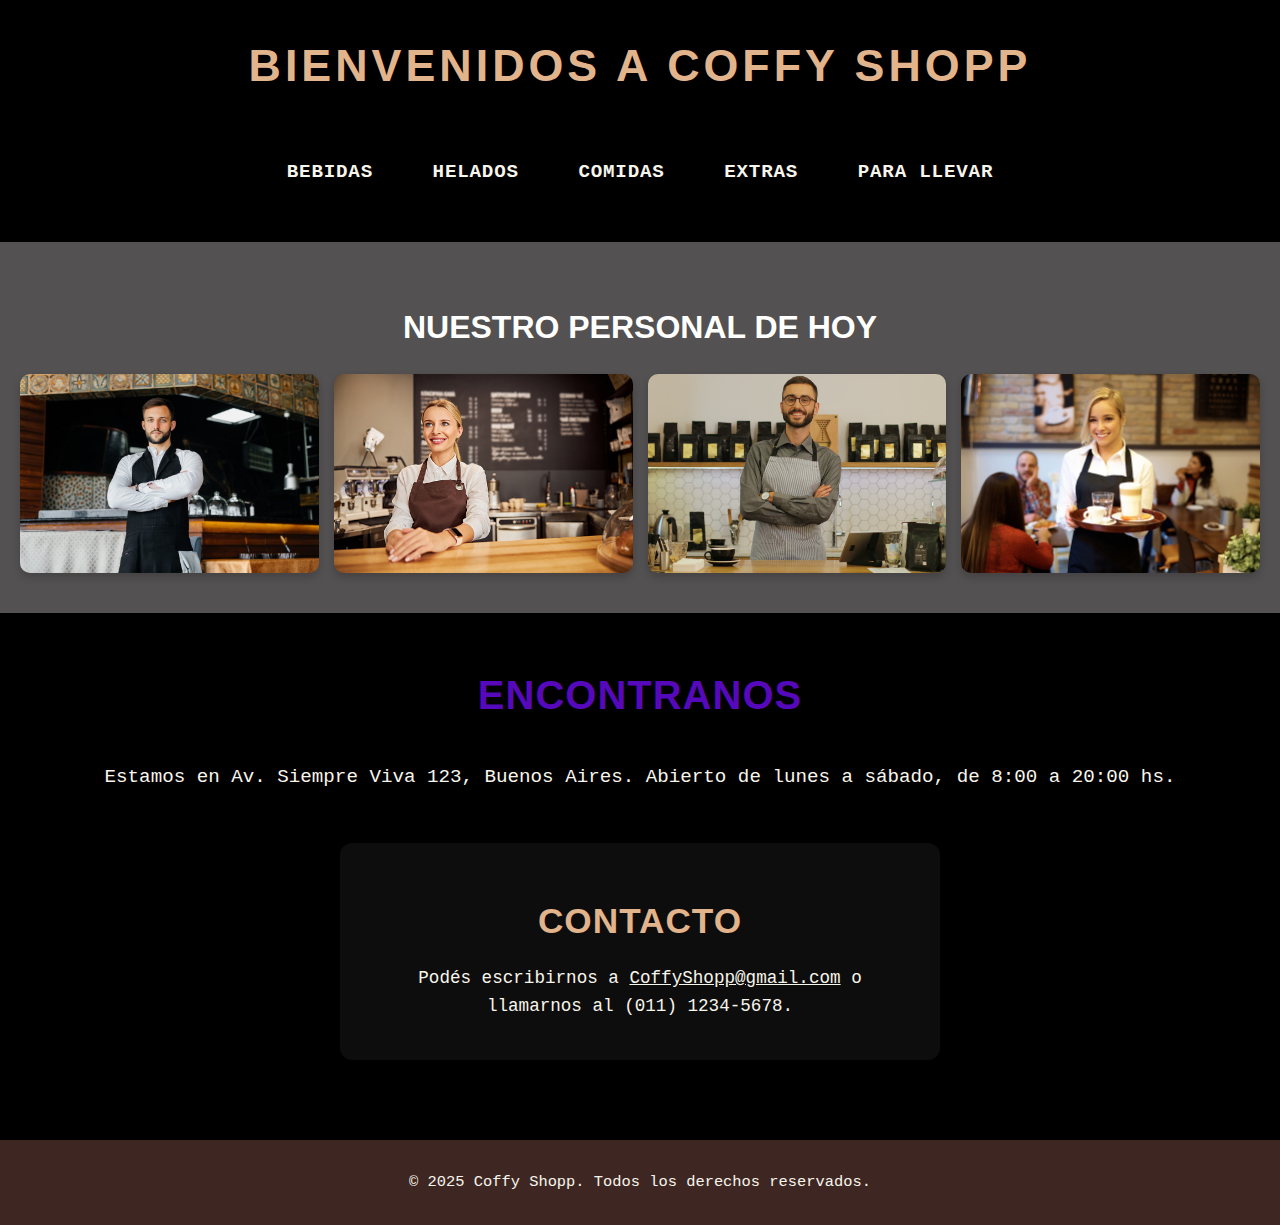
<file: index.html>
<!DOCTYPE html>
<html lang="es">
<head>
    <meta charset="UTF-8">
    <meta name="viewport" content="width=device-width, initial-scale=1.0">
    <title>Coffy Shopp</title>
    <link rel="stylesheet" href="estilos/estilo.css">
</head>
<body>

    <!-- HEADER -->
<header class="header">
    <div class="logo-container">
        <h1>Bienvenidos a Coffy Shopp</h1>
    </div>

    <!-- Menú de navegación -->
    <nav class="menu">
        <a href="pages/bebidas.html">Bebidas</a>
        <a href="pages/helados.html">Helados</a>
        <a href="pages/comidas.html">Comidas</a>
        <a href="pages/extras.html">Extras</a>
        <a href="pages/para-llevar.html">Para llevar</a>
    </nav>
</header>


    <!-- MAIN -->
    <main class="contenido">
        <section class="personal">
  <h2>Nuestro personal de hoy</h2>
  <div class="galeria-personal">
    
    <div class="card-personal">
      <img src="imagenes/personal2.jpg" alt="Mesero 1">
      <div class="overlay">
        <h3>Pedro</h3>
        <p>¡Listo para atenderte!</p>
      </div>
    </div>

    <div class="card-personal">
      <img src="imagenes/personal1.jpg" alt="Mesero 2">
      <div class="overlay">
        <h3>Lucía</h3>
        <p>¡Listo para atenderte!</p>
      </div>
    </div>

    <div class="card-personal">
      <img src="imagenes/personal4.jpg" alt="Mesero 3">
      <div class="overlay">
        <h3>Martín</h3>
        <p>¡Listo para atenderte!</p>
      </div>
    </div>

    <div class="card-personal">
      <img src="imagenes/personal3.jpg" alt="Mesero 4">
      <div class="overlay">
        <h3>Camila</h3>
        <p>¡Listo para atenderte!</p>
      </div>
    </div>

  </div>
</section>



        <!-- Sección de Encontranos -->
<section>
    <h2 class="nosotros">Encontranos</h2>
    <p class="calle">Estamos en Av. Siempre Viva 123, Buenos Aires. Abierto de lunes a sábado, de 8:00 a 20:00 hs.</p>
</section>

<!-- Sección de Contacto -->
<section class="contacto">
    <h2>Contacto</h2>
    <p>Podés escribirnos a <a href="mailto:CoffyShopp@gmail.com">CoffyShopp@gmail.com</a> o llamarnos al (011) 1234-5678.</p>
</section>

    </main>

    <!-- FOOTER -->
<footer class="footer">
    <p>&copy; 2025 Coffy Shopp. Todos los derechos reservados.</p>
</footer>


</body>
</html>

<!-- meter un menu de 4 personas para mostrar el personal de hoy -->
</file>
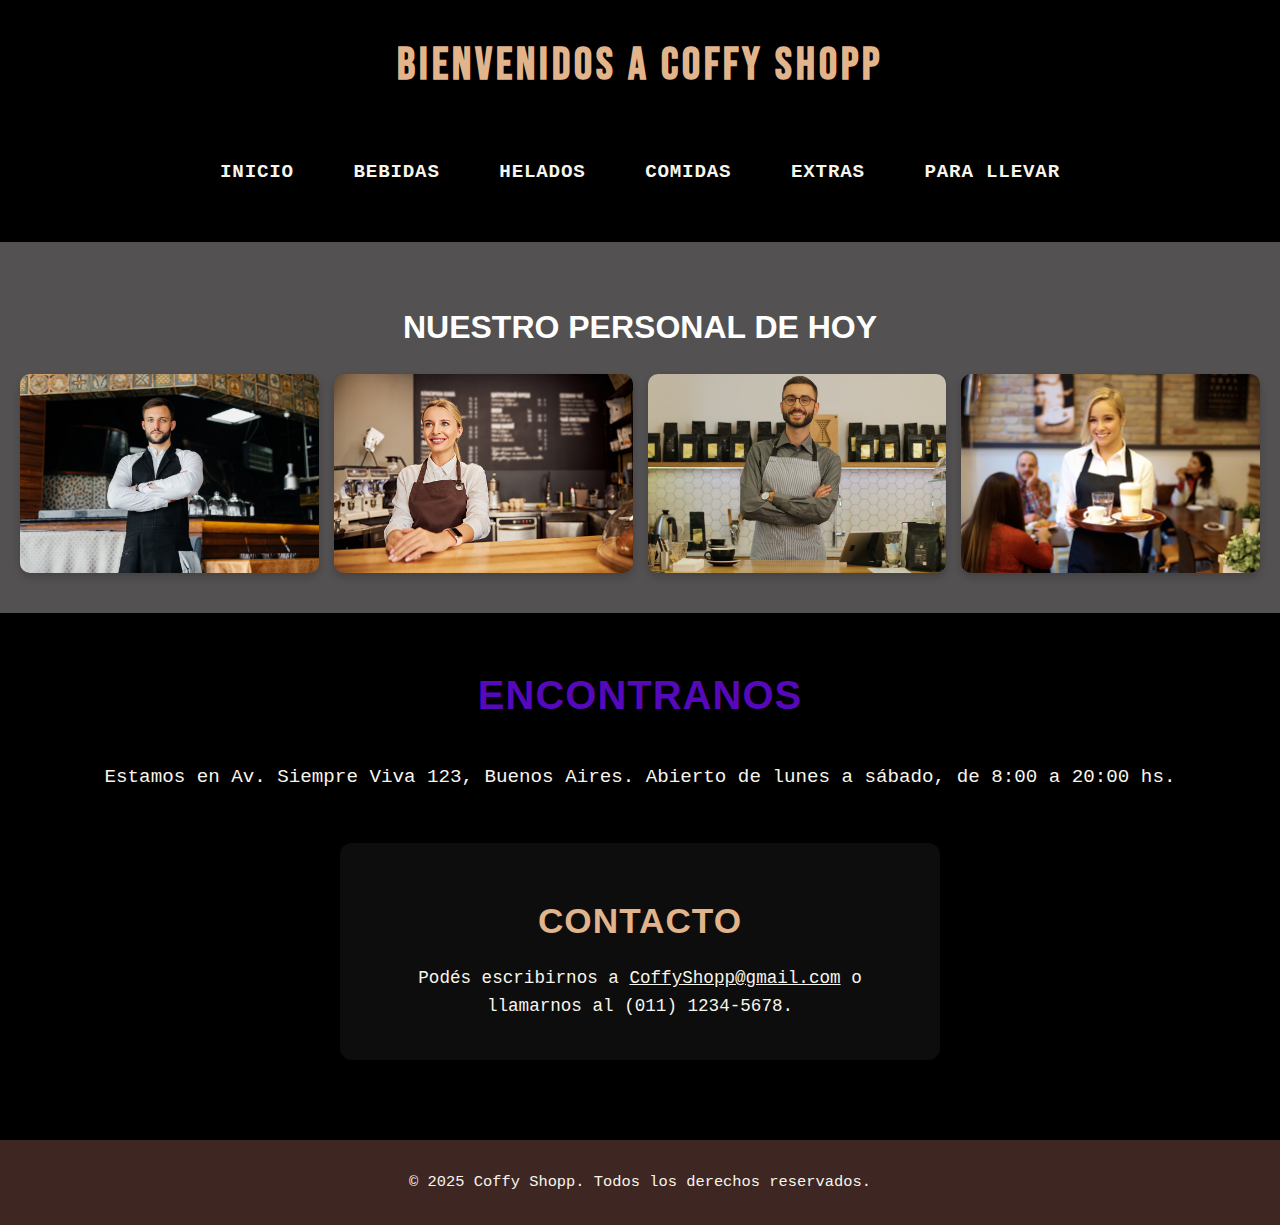
<file: PROYECTOCAFE/index.html>
<!DOCTYPE html>
<html lang="es">
<head>
    <link rel="stylesheet" href="css/styles.css">
    <meta charset="UTF-8">
    <meta name="viewport" content="width=device-width, initial-scale=1.0">
    <title>Coffy Shopp</title>
</head>
<body>

    <header class="header">
    <div class="logo-container">
        <h1>Bienvenidos a Coffy Shopp</h1>
    </div>

    <nav class="menu">
        <a href="index.html">Inicio</a>
        <a href="pages/bebidas.html">Bebidas</a>
        <a href="pages/helados.html">Helados</a>
        <a href="pages/comidas.html">Comidas</a>
        <a href="pages/extras.html">Extras</a>
        <a href="pages/para-llevar.html">Para llevar</a>
    </nav>
</header>


    <main class="contenido">
        <section class="personal">

    <h2>Nuestro personal de hoy</h2>
    <div class="galeria-personal">

        <div class="card-personal">
            <img src="img/personal2.jpg" alt="Mesero 1">
            <div class="overlay">
                <h3>Pedro</h3>
                <p>¡Listo para atenderte!</p>
            </div>
        </div>

        <div class="card-personal">
            <img src="img/personal1.jpg" alt="Mesero 2">
            <div class="overlay">
                <h3>Lucía</h3>
                <p>¡Listo para atenderte!</p>
            </div>
        </div>

        <div class="card-personal">
            <img src="img/personal4.jpg" alt="Mesero 3">
            <div class="overlay">
                <h3>Martín</h3>
                <p>¡Listo para atenderte!</p>
            </div>
        </div>

        <div class="card-personal">
            <img src="img/personal3.jpg" alt="Mesero 4">
            <div class="overlay">
                <h3>Camila</h3>
                <p>¡Listo para atenderte!</p>
            </div>
        </div>

    </div>
</section>



        <section>
    <h2 class="nosotros">Encontranos</h2>
    <p class="calle">Estamos en Av. Siempre Viva 123, Buenos Aires. Abierto de lunes a sábado, de 8:00 a 20:00 hs.</p>
</section>

<section class="contacto">
    <h2>Contacto</h2>
    <p>Podés escribirnos a <a href="mailto:CoffyShopp@gmail.com">CoffyShopp@gmail.com</a> o llamarnos al (011) 1234-5678.</p>
</section>

    </main>

    <footer class="footer">
    <p>&copy; 2025 Coffy Shopp. Todos los derechos reservados.</p>
</footer>

</body>
</html>
</file>
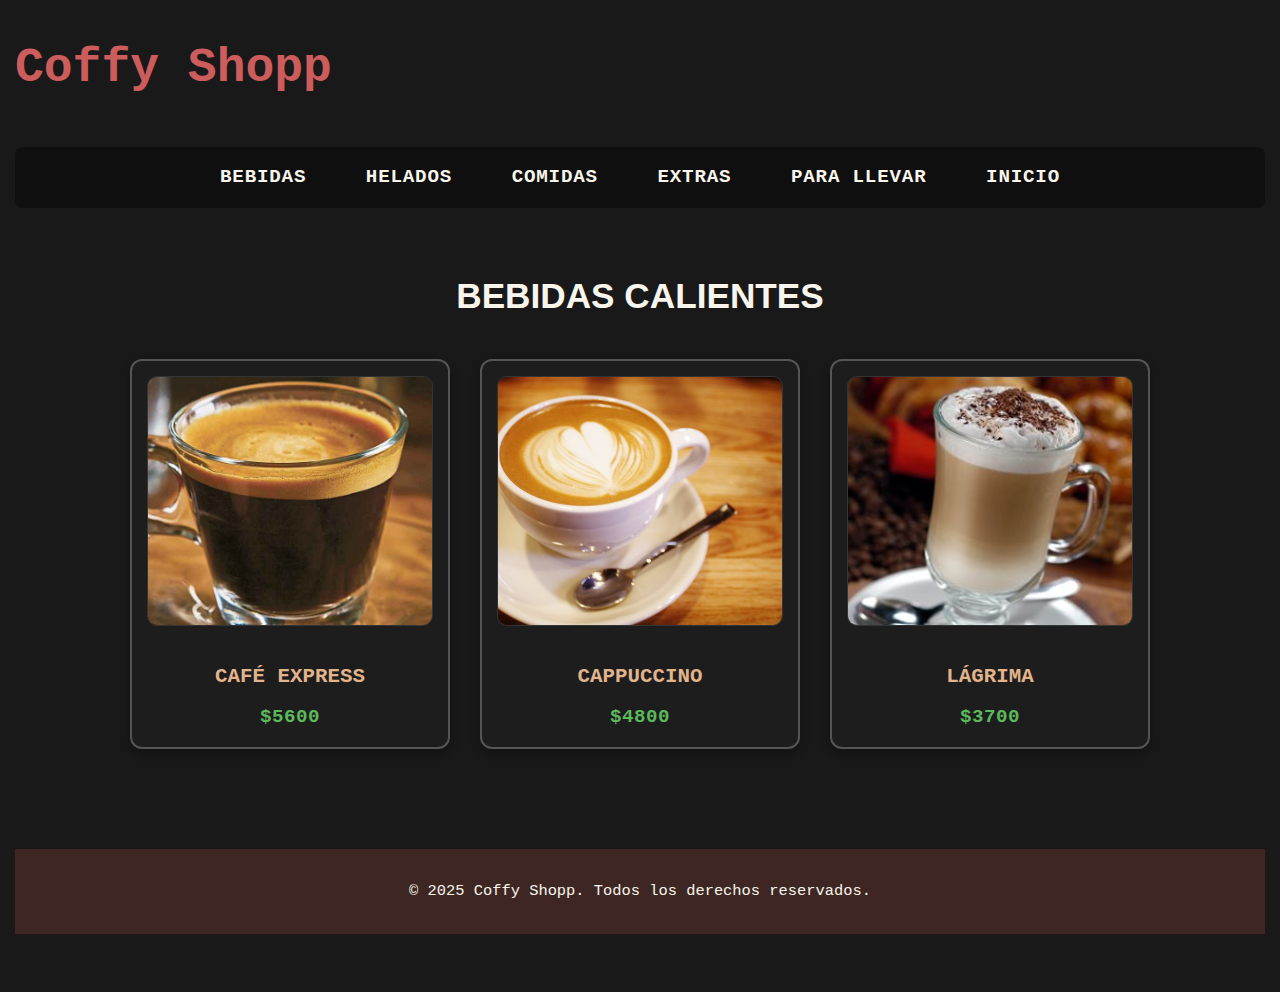
<file: pages/bebidas.html>
<!DOCTYPE html>
<html lang="es">
<head>
  <meta charset="UTF-8">
   <meta name="viewport" content="width=device-width, initial-scale=1.0">
  <title>Coffy Shopp - Bebidas</title>
  <link rel="stylesheet" href="../estilos/estilo.css">
</head>
<body class="pagina-bebidas">
  
  <header>
  <h1>Coffy Shopp</h1>
  <!-- Menú de navegación -->
  <nav class="menu">
    <a href="bebidas.html">Bebidas</a>
    <a href="helados.html">Helados</a>
    <a href="comidas.html">Comidas</a>
    <a href="extras.html">Extras</a>
    <a href="para-llevar.html">Para llevar</a>
    <a href="../index.html">Inicio</a>
  </nav>
  </header>

  <h2>Bebidas calientes</h2>

  <!-- Contenedor general de productos -->
   <div class="contenedor-productos">
  <div class="producto">
    <img src="../imagenes/cafenashe.jpg" alt="Café Nashe">
    <p class="producto-nombre">Café express</p>
    <p class="precio">$5600</p>
  </div>

  <div class="producto">
    <img src="../imagenes/Cappuccino.jpg" alt="Cappuccino">
    <p class="producto-nombre">Cappuccino</p>
    <p class="precio">$4800</p>
  </div>

  <div class="producto">
    <img src="../imagenes/05d4909e388f892d9c3148deca3671a3.jpg" alt="Lágrima">
    <p class="producto-nombre">Lágrima</p>
    <p class="precio">$3700</p>
  </div>

</div>

  <!-- FOOTER -->
<footer class="footer">
    <p>&copy; 2025 Coffy Shopp. Todos los derechos reservados.</p>
</footer>

</body>
</html>
</file>
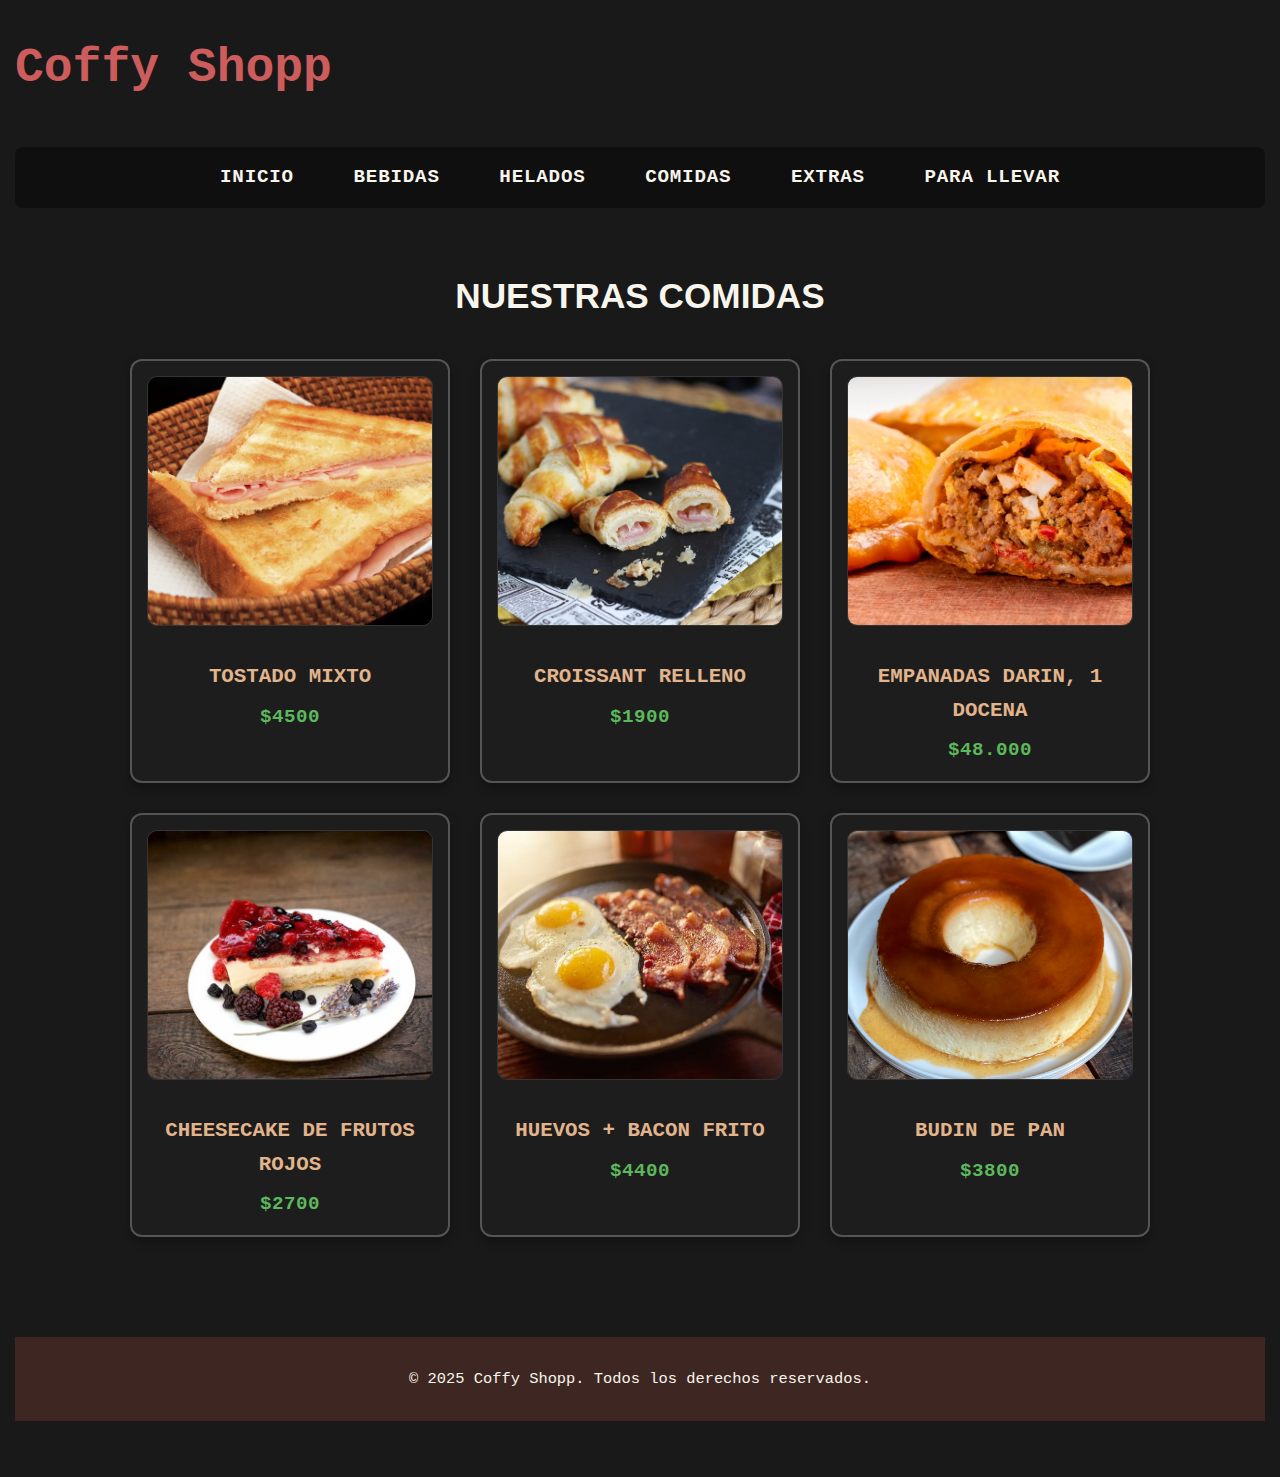
<file: pages/comidas.html>
<!DOCTYPE html>
<html lang="es">
<head>
  <meta charset="UTF-8">
   <meta name="viewport" content="width=device-width, initial-scale=1.0">
  <title>Coffy Shopp - Comidas</title>
  <link rel="stylesheet" href="../estilos/estilo.css">
</head>
<body class="pagina-categoria pagina-comidas">

  <header>
<h1>Coffy Shopp</h1>

  <!-- Menú de navegación -->
  <nav class="menu">
    <a href="../index.html">Inicio</a>
    <a href="bebidas.html">Bebidas</a>
    <a href="helados.html">Helados</a>
    <a href="comidas.html">Comidas</a>
    <a href="extras.html">Extras</a>
    <a href="para-llevar.html">Para llevar</a>
  </nav>
  </header>

 <h2>Nuestras comidas</h2>
 
<div class="contenedor-productos">

    <div class="producto">
        <img src="../imagenes/tostado-mixto.jpg" alt="Tostado mixto">
        <p class="producto-nombre">Tostado mixto</p>
        <p class="precio">$4500</p>
    </div>

    <div class="producto">
        <img src="../imagenes/croassant-relleno.jpg" alt="Croissant relleno">
        <p class="producto-nombre">Croissant relleno</p>
        <p class="precio">$1900</p>
    </div>

    <div class="producto">
        <img src="../imagenes/empanadas-artesanales.jpg" alt="Empanadas artesanales">
        <p class="producto-nombre">Empanadas darin, 1 docena</p>
        <p class="precio">$48.000</p>
    </div>

    <div class="producto">
        <img src="../imagenes/cheesecake-de-frutos-rojos.jpg" alt="cheesecake-de-frutos-rojos">
        <p class="producto-nombre">cheesecake de frutos rojos</p>
        <p class="precio">$2700</p>
    </div>

    <div class="producto">
        <img src="../imagenes/huevos-y-bacon-fritos.jpg" alt="huevos-y-bacon-fritos">
        <p class="producto-nombre">Huevos + bacon frito</p>
        <p class="precio">$4400</p>
    </div>

     <div class="producto">
        <img src="../imagenes/budin-de-pan.jpg" alt="budin-de-pan">
        <p class="producto-nombre">Budin de pan</p>
        <p class="precio">$3800</p>
    </div>

    </div>

      <!-- FOOTER -->
<footer class="footer">
    <p>&copy; 2025 Coffy Shopp. Todos los derechos reservados.</p>
</footer>

</body>
</html>
</file>
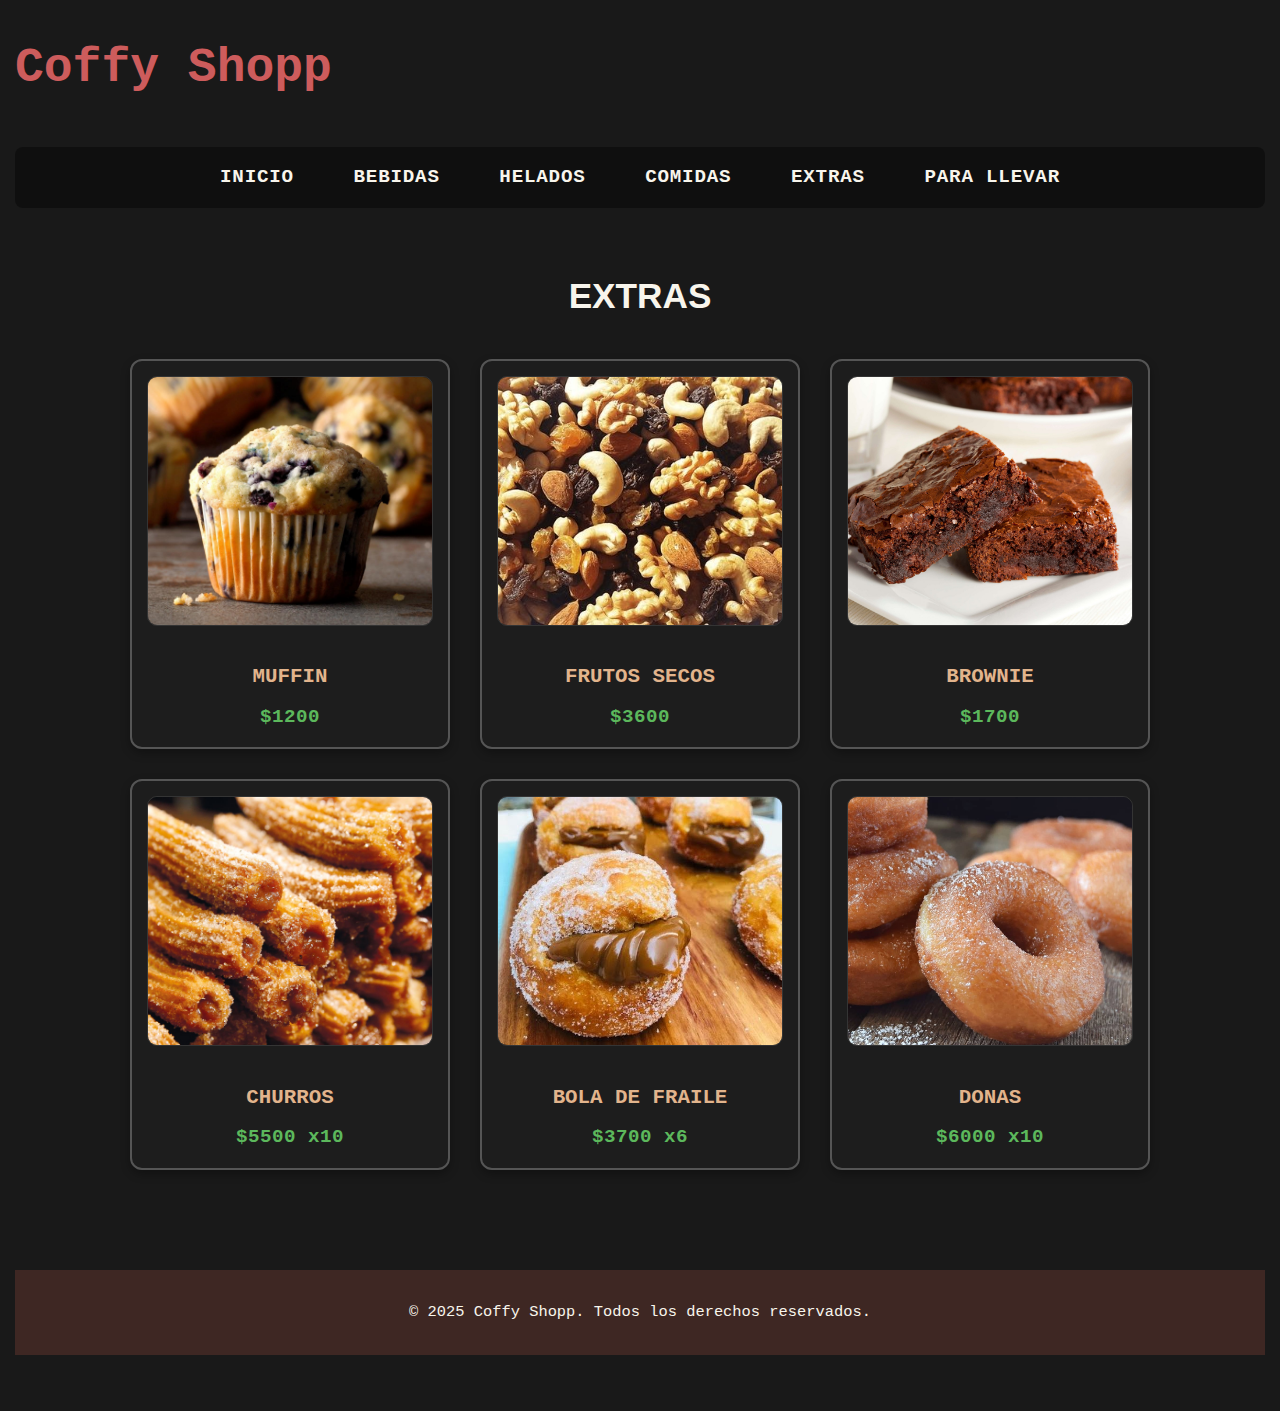
<file: pages/extras.html>
<!DOCTYPE html>
<html lang="es">
<head>
  <meta charset="UTF-8">
  <title>Extras - Coffy Shopp</title>
  <link rel="stylesheet" href="../estilos/estilo.css">
  <meta name="viewport" content="width=device-width, initial-scale=1.0">
</head>
<body class="pagina-categoria pagina-extras">

  <header>
<h1>Coffy Shopp</h1>
<!-- Menú de navegación -->
  <nav class="menu">
    <a href="../index.html">Inicio</a>
    <a href="bebidas.html">Bebidas</a>
    <a href="helados.html">Helados</a>
    <a href="comidas.html">Comidas</a>
    <a href="extras.html">Extras</a>
    <a href="para-llevar.html">Para llevar</a>
  </nav>
  </header>

  <h2>Extras</h2>

  <div class="contenedor-productos">
    <div class="producto">
      <img src="../imagenes/moffin.jpg" alt="Muffin">
      <p class="producto-nombre">Muffin</p>
      <p class="precio">$1200</p>
    </div>

    <div class="producto">
      <img src="../imagenes/frutos secos.jpg" alt="Frutos secos">
      <p class="producto-nombre">Frutos secos</p>
      <p class="precio">$3600</p>
    </div>

    <div class="producto">
      <img src="../imagenes/brownie.jpg" alt="Brownie">
      <p class="producto-nombre">Brownie</p>
      <p class="precio">$1700</p>
    </div>

    <div class="producto">
      <img src="../imagenes/churros.jpg" alt="churros">
      <p class="producto-nombre">churros</p>
      <p class="precio">$5500 x10</p>
    </div>

    <div class="producto">
      <img src="../imagenes/bola-de-fraile.jpg" alt="bola de fraile">
      <p class="producto-nombre">bola de fraile</p>
      <p class="precio">$3700 x6</p>
    </div>

        <div class="producto">
      <img src="../imagenes/donas.jpg" alt="donas">
      <p class="producto-nombre">donas</p>
      <p class="precio">$6000 x10</p>
    </div>

  </div>

    <!-- FOOTER -->
<footer class="footer">
    <p>&copy; 2025 Coffy Shopp. Todos los derechos reservados.</p>
</footer>

</body>
</html>
</file>
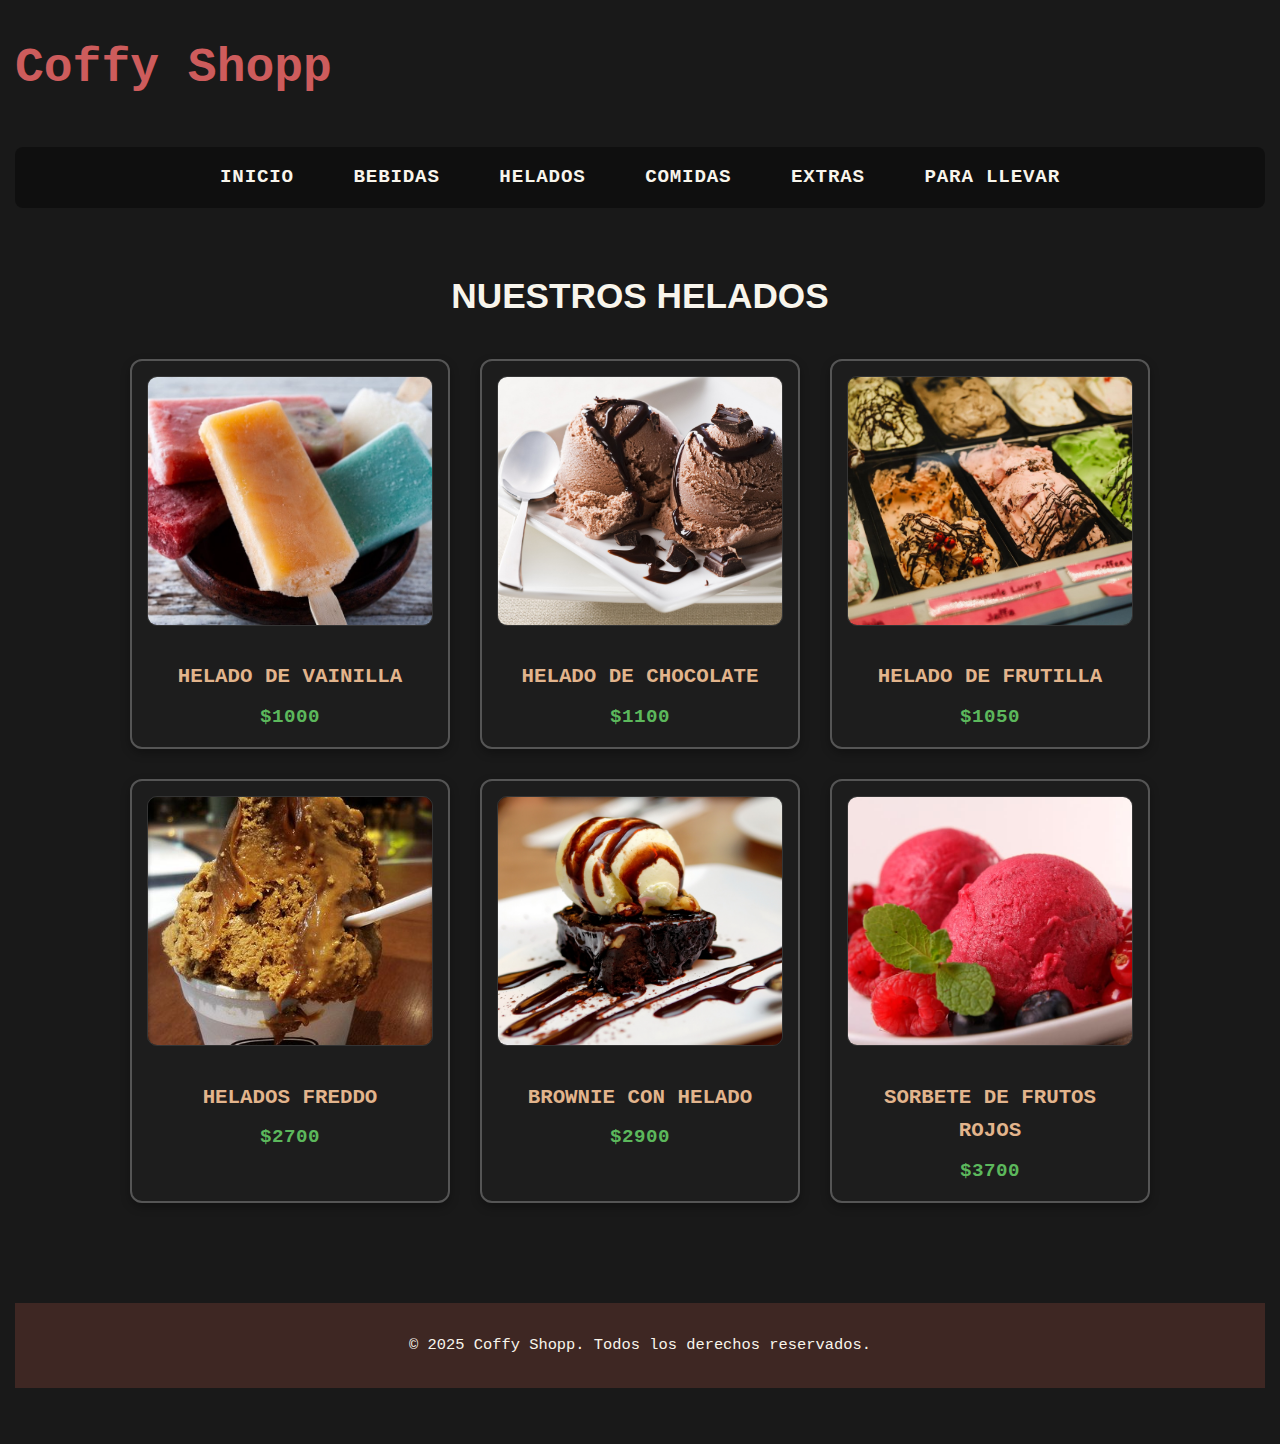
<file: pages/helados.html>
<!DOCTYPE html>
<html lang="es">
<head>
  <meta charset="UTF-8" />
  <meta name="viewport" content="width=device-width, initial-scale=1" />
  <title>Coffy Shopp - Helados</title>
  <link rel="stylesheet" href="../estilos/estilo.css" />
</head>
<body class="pagina-categoria pagina-helados">

  <header>
    <h1>Coffy Shopp</h1>
    <nav class="menu">
    <a href="../index.html">Inicio</a>
    <a href="bebidas.html">Bebidas</a>
    <a href="helados.html">Helados</a>
    <a href="comidas.html">Comidas</a>
    <a href="extras.html">Extras</a>
    <a href="para-llevar.html">Para llevar</a>
    </nav>
  </header>

  <main> <h2>Nuestros helados</h2>

  <div class="contenedor-productos">
    <div class="producto">
      <img src="../imagenes/recetas-de-paletas-heladas-de-crema-y-agua.jpg" alt="Helado de Vainilla" />
      <p class="producto-nombre">Helado de Vainilla</p>
      <p class="precio">$1000</p>
    </div>

    <div class="producto">
      <img src="../imagenes/chocolate granizado.jpg" alt="Helado de Chocolate" />
      <p class="producto-nombre">Helado de Chocolate</p>
      <p class="precio">$1100</p>
    </div>

    <div class="producto">
      <img src="../imagenes/helados artesanales.jpg" alt="Helado de Frutilla" />
      <p class="producto-nombre">Helado de Frutilla</p>
      <p class="precio">$1050</p>
    </div>

    <div class="producto">
      <img src="../imagenes/helado-freddo.jpg" alt="helado-freddo" />
      <p class="producto-nombre">Helados Freddo</p>
      <p class="precio">$2700</p>
    </div>

    <div class="producto">
      <img src="../imagenes/brownie-con-helado.jpg" alt="brownie-con-helado" />
      <p class="producto-nombre">Brownie con helado</p>
      <p class="precio">$2900</p>
    </div>

    <div class="producto">
      <img src="../imagenes/sorbete-de-frutos-rojos.jpg" alt="sorbete-de-frutos-rojos" />
      <p class="producto-nombre">Sorbete de frutos rojos</p>
      <p class="precio">$3700</p>
    </div>

    <!-- FOOTER -->
</main> <footer class="footer">
    <p>&copy; 2025 Coffy Shopp. Todos los derechos reservados.</p>
</footer>

</body>
</html>
</file>
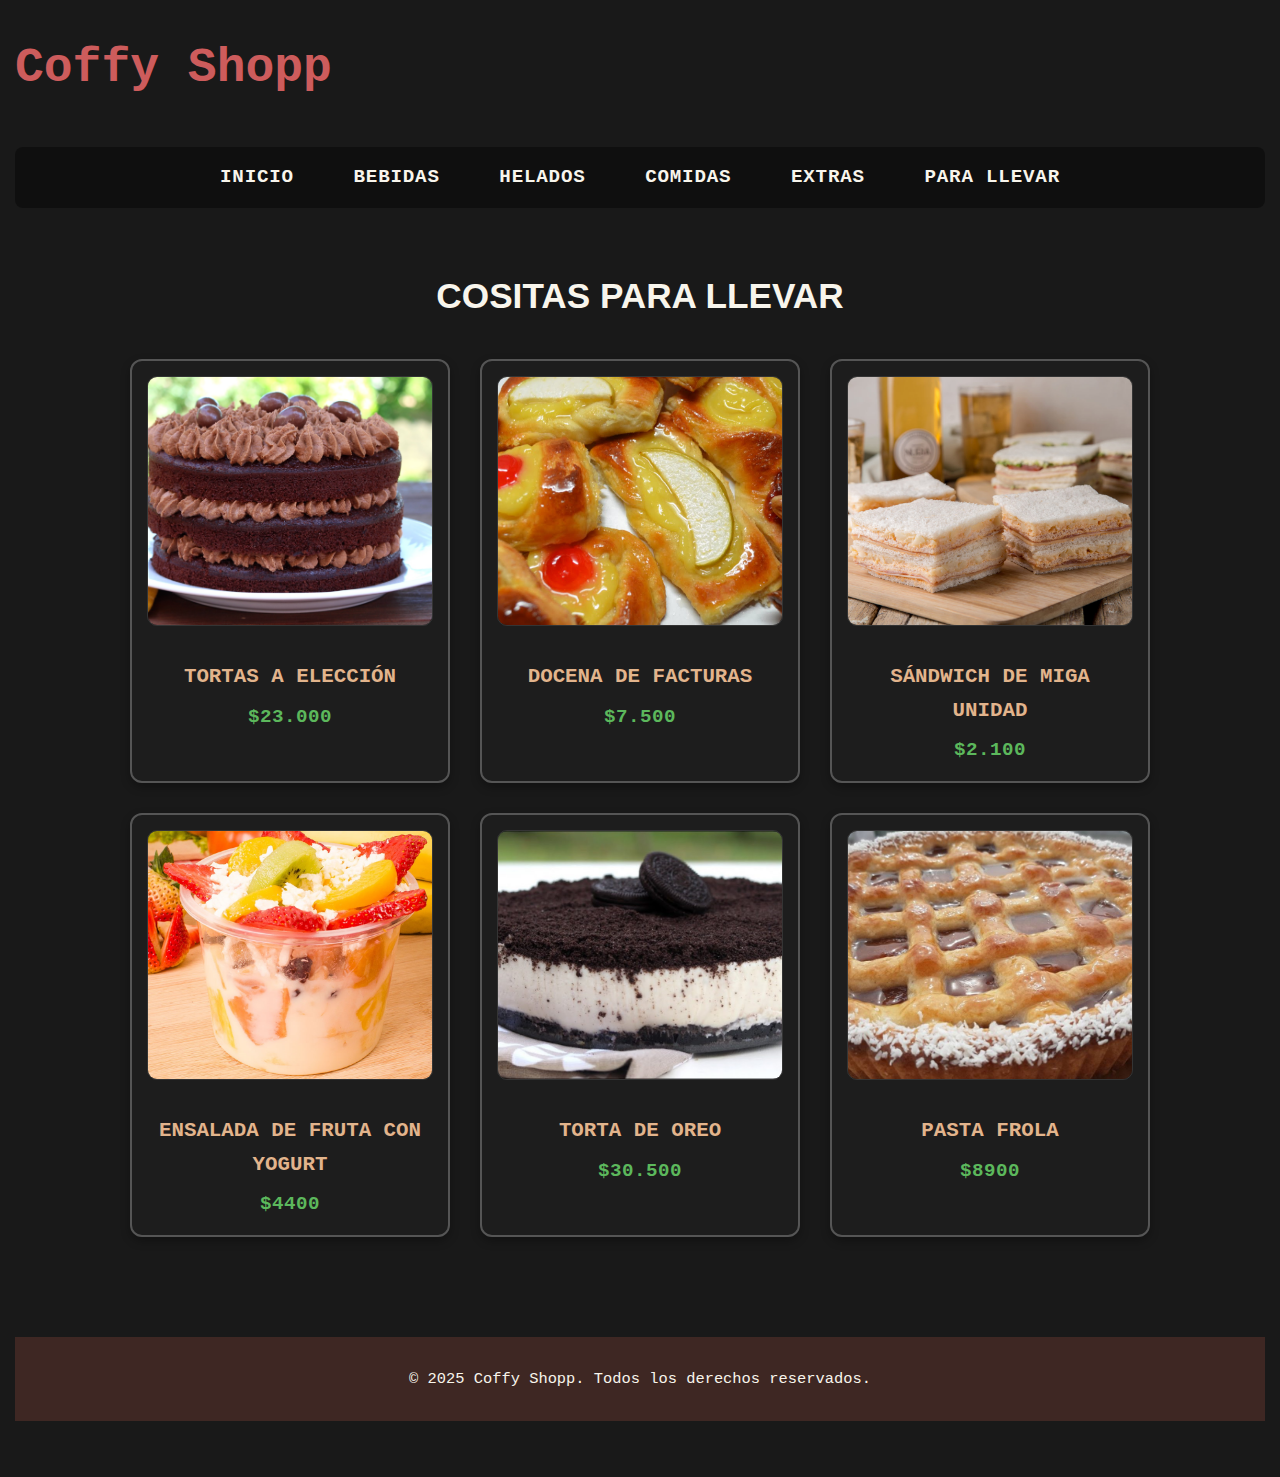
<file: pages/para-llevar.html>
<!DOCTYPE html>
<html lang="es">
<head>
  <meta charset="UTF-8" />
  <meta name="viewport" content="width=device-width, initial-scale=1" />
  <title>Cositas para llevar - Coffy Shopp</title>
  <link rel="stylesheet" href="../estilos/estilo.css" />
</head>
<body class="pagina-categoria pagina-cositasparallevar">

  <header>
    <h1>Coffy Shopp</h1>
    <nav class="menu">
    <a href="../index.html">Inicio</a>
    <a href="bebidas.html">Bebidas</a>
    <a href="helados.html">Helados</a>
    <a href="comidas.html">Comidas</a>
    <a href="extras.html">Extras</a>
    <a href="para-llevar.html">Para llevar</a>
    </nav>
  </header>

  <h2>Cositas para llevar</h2>

  <div class="contenedor-productos">
    <div class="producto">
      <img src="../imagenes/tortas.jpg" alt="Tortas a elección" />
      <p class="producto-nombre">Tortas a elección</p>
      <p class="precio">$23.000</p>
    </div>

    <div class="producto">
      <img src="../imagenes/facturas.jpg" alt="Docena de facturas" />
      <p class="producto-nombre">Docena de facturas</p>
      <p class="precio">$7.500</p>
    </div>

    <div class="producto">
      <img src="../imagenes/sandwich de miga.jpg" alt="Sándwich de miga unidad" />
      <p class="producto-nombre">Sándwich de miga unidad</p>
      <p class="precio">$2.100</p>
    </div>

    <div class="producto">
      <img src="../imagenes/ensalada-frutas-yogurt-1.jpg" alt="ensalada-frutas-yogurt" />
      <p class="producto-nombre">Ensalada de fruta con yogurt</p>
      <p class="precio">$4400</p>
    </div>

    <div class="producto">
      <img src="../imagenes/tarta-de-oreo-thermomix-1140x641.jpg" alt="tarta-de-oreo"/>
      <p class="producto-nombre">Torta de oreo</p>
      <p class="precio">$30.500</p>
    </div>

    <div class="producto">
      <img src="../imagenes/pastafrola.jpg" alt="pastafrola" />
      <p class="producto-nombre">pasta frola</p>
      <p class="precio">$8900</p>
    </div>

  </div>

    <!-- FOOTER -->
<footer class="footer">
    <p>&copy; 2025 Coffy Shopp. Todos los derechos reservados.</p>
</footer>

</body>
</html>
</file>
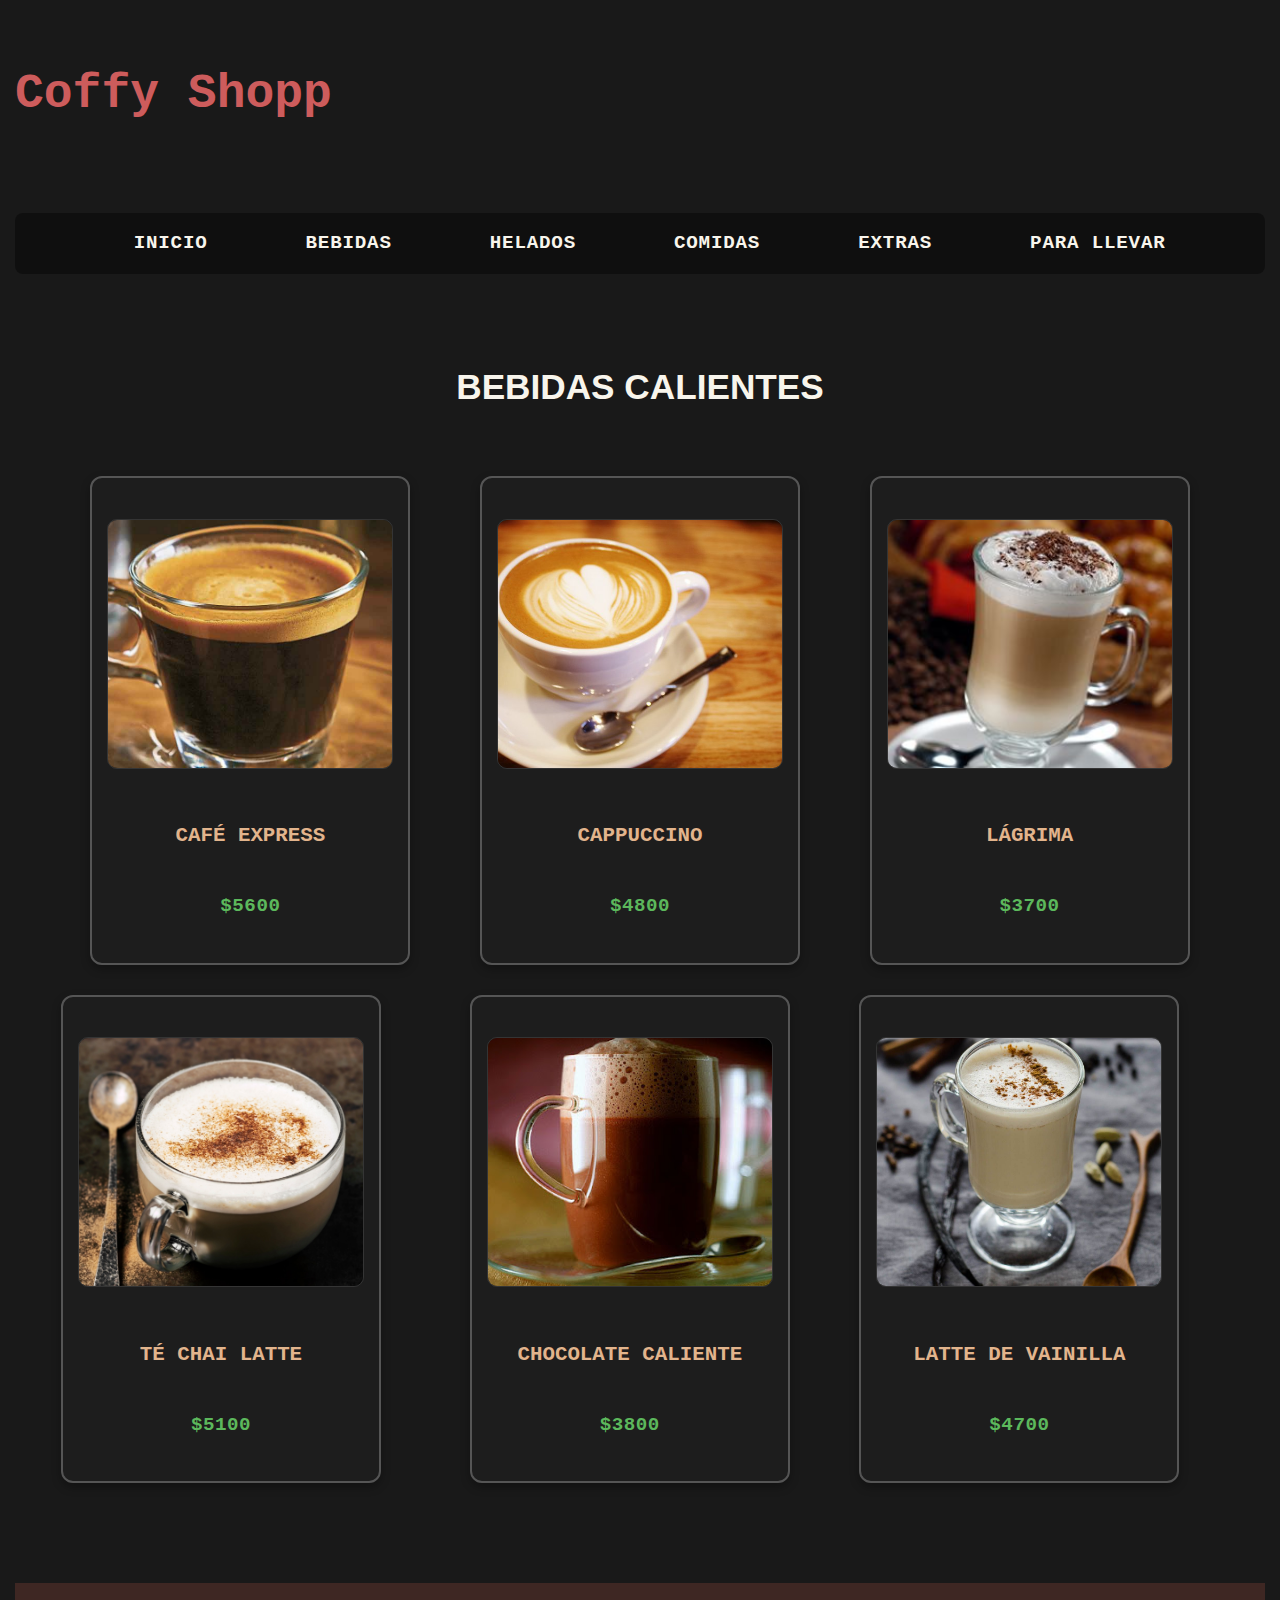
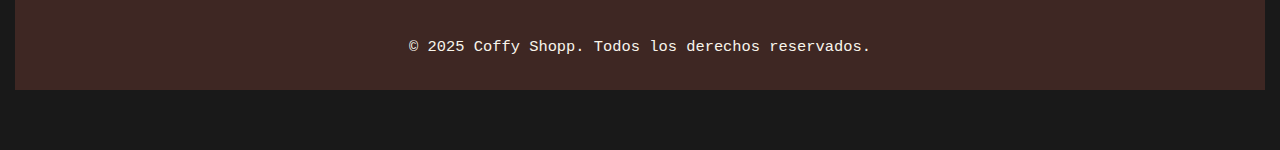
<file: PROYECTOCAFE/pages/bebidas.html>
<!DOCTYPE html>
<html lang="es">
<head>
  <meta charset="UTF-8">
  <meta name="viewport" content="width=device-width, initial-scale=1.0">
  <title>Coffy Shopp - Bebidas</title>
  <link rel="stylesheet" href="../css/styles.css">
</head>
<body class="pagina-categoria pagina-bebidas">
  
  <header>
<h1>Coffy Shopp</h1>
  <nav class="menu">
    <a href="../index.html">Inicio</a>
    <a href="bebidas.html">Bebidas</a>
    <a href="helados.html">Helados</a>
    <a href="comidas.html">Comidas</a>
    <a href="extras.html">Extras</a>
    <a href="para-llevar.html">Para llevar</a>
  </nav>
  </header>

<h2>Bebidas calientes</h2>

     <div class="contenedor-productos">
  <div class="producto">
        <img src="../img/cafenashe.jpg" alt="Café Nashe">
    <p class="producto-nombre">Café express</p>
    <p class="precio">$5600</p>
  </div>

  <div class="producto">
    <img src="../img/Cappuccino.jpg" alt="Cappuccino">
    <p class="producto-nombre">Cappuccino</p>
    <p class="precio">$4800</p>
  </div>

  <div class="producto">
    <img src="../img/05d4909e388f892d9c3148deca3671a3.jpg" alt="Lágrima">
    <p class="producto-nombre">Lágrima</p>
    <p class="precio">$3700</p>
  </div>

  <div class="producto">
    <img src="../img/Té-Chai-Latte.jpg" alt="Té-Chai-Latte">
    <p class="producto-nombre">Té Chai Latte</p>
    <p class="precio">$5100</p>
  </div>

    <div class="producto">
    <img src="../img/chocolate-caliente.jpg" alt="Chocolate-caliente">
    <p class="producto-nombre">Chocolate caliente</p>
    <p class="precio">$3800</p>
  </div>

  <div class="producto">
  <img src="../img/latte-vainilla.jpg" alt="Latte-vainilla">
  <p class="producto-nombre">Latte de vainilla</p>
  <p class="precio">$4700</p>
  </div>

  </div>
</main>
<footer class="footer">
    <p>&copy; 2025 Coffy Shopp. Todos los derechos reservados.</p>
</footer>

</body>
</html>
</file>
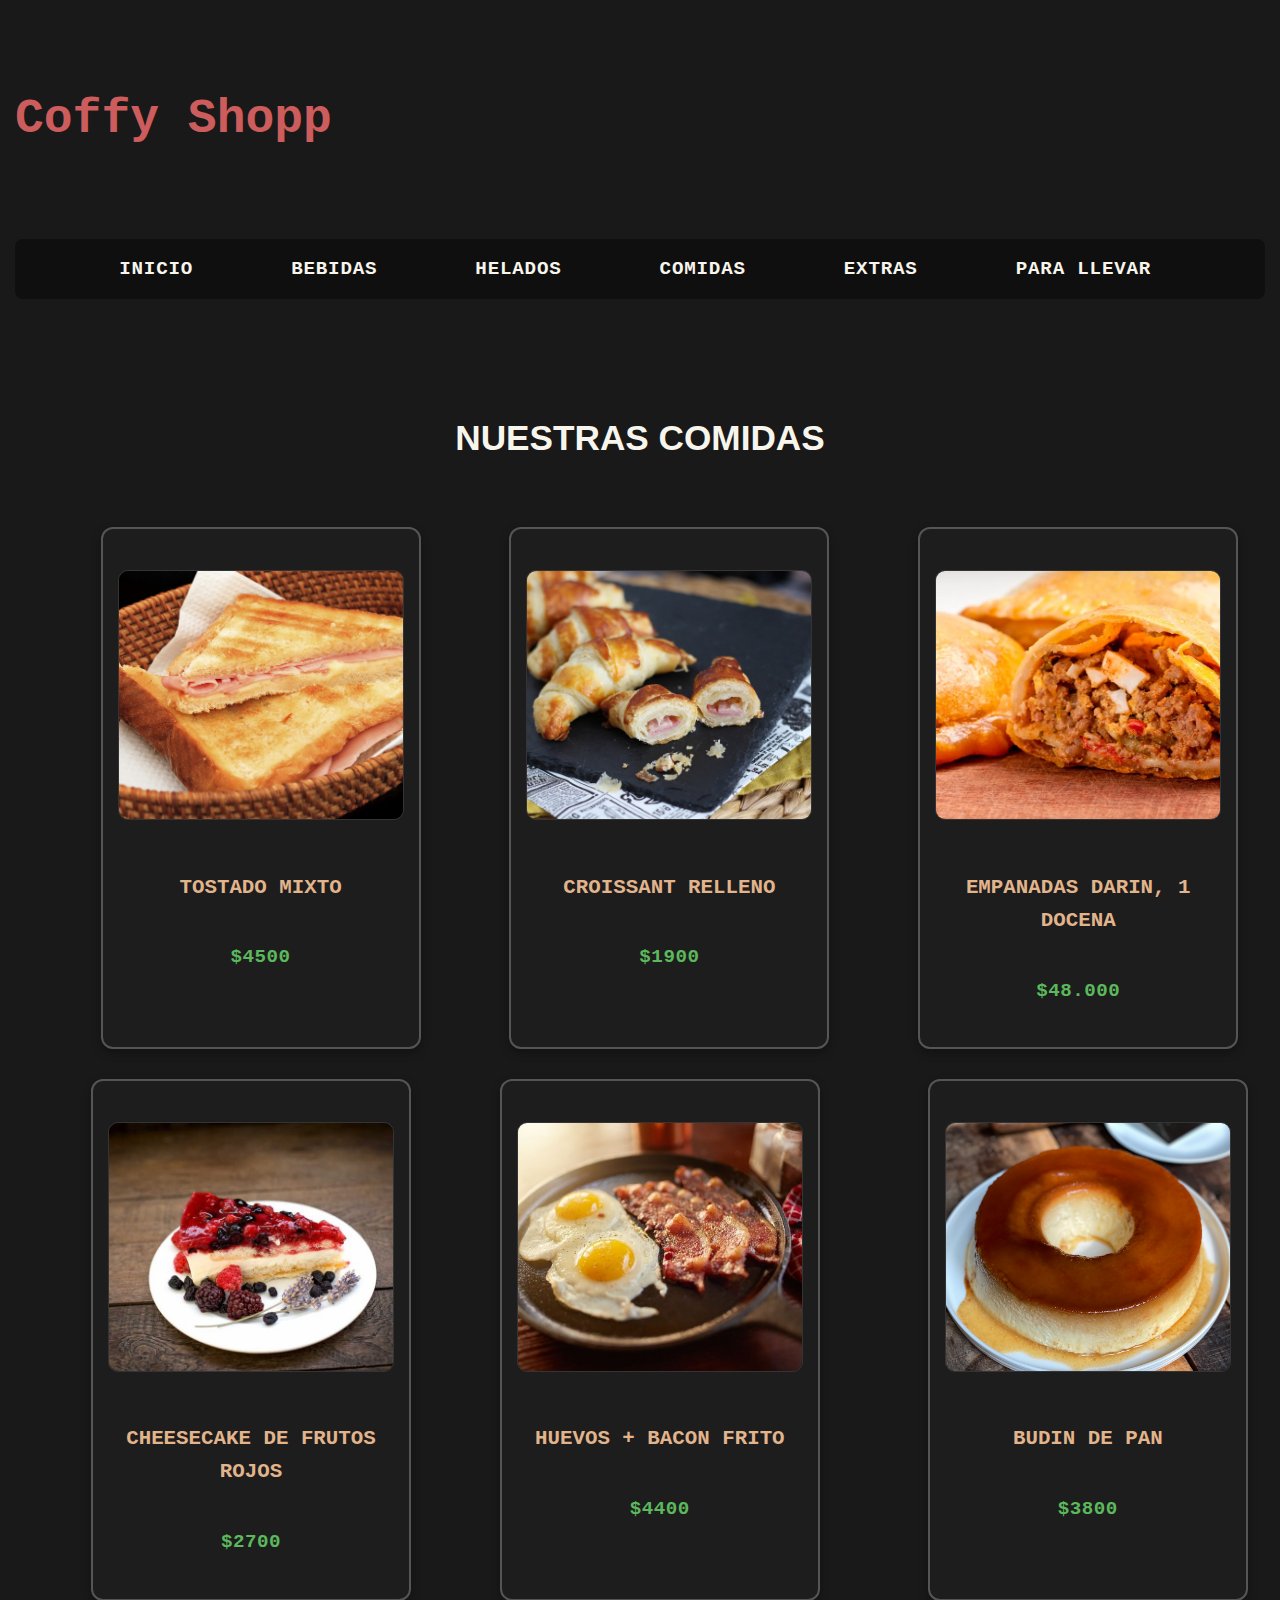
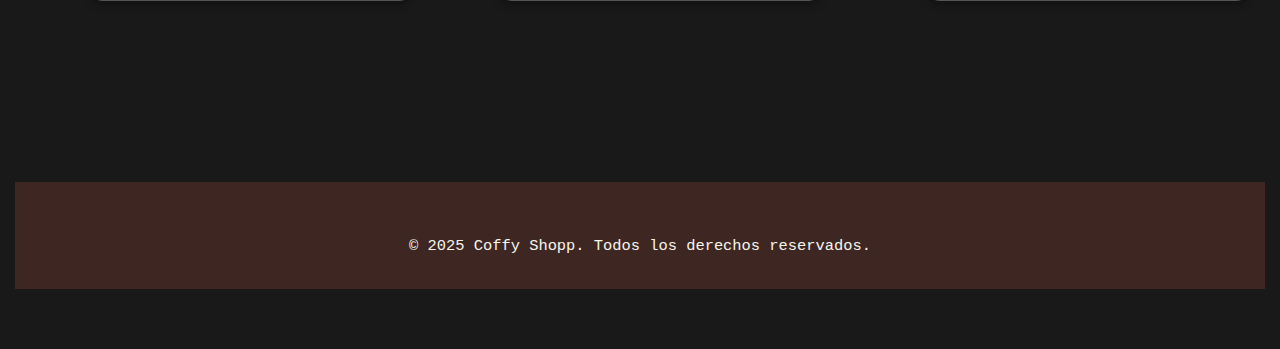
<file: PROYECTOCAFE/pages/comidas.html>
<!DOCTYPE html>
<html lang="es">
<head>
  <meta charset="UTF-8">
   <meta name="viewport" content="width=device-width, initial-scale=1.0">
  <title>Coffy Shopp - Comidas</title>
    <link rel="stylesheet" href="../css/styles.css">
</head>
<body class="pagina-categoria pagina-comidas">

  <header>
    <h1>Coffy Shopp</h1>
    <nav class="menu">
    <a href="../index.html">Inicio</a>
    <a href="bebidas.html">Bebidas</a>
    <a href="helados.html">Helados</a>
    <a href="comidas.html">Comidas</a>
    <a href="extras.html">Extras</a>
    <a href="para-llevar.html">Para llevar</a>
    </nav>
  </header>

 <h2>Nuestras comidas</h2>
 
<div class="contenedor-productos">

    <div class="producto">
                <img src="../img/tostado-mixto.jpg" alt="Tostado mixto">
        <p class="producto-nombre">Tostado mixto</p>
        <p class="precio">$4500</p>
    </div>

    <div class="producto">
        <img src="../img/croassant-relleno.jpg" alt="Croissant relleno">
        <p class="producto-nombre">Croissant relleno</p>
        <p class="precio">$1900</p>
    </div>

    <div class="producto">
        <img src="../img/empanadas-artesanales.jpg" alt="Empanadas darin, 1 docena">
        <p class="producto-nombre">Empanadas darin, 1 docena</p>
        <p class="precio">$48.000</p>
    </div>

    <div class="producto">
        <img src="../img/cheesecake-de-frutos-rojos.jpg" alt="cheesecake-de-frutos-rojos">
        <p class="producto-nombre">cheesecake de frutos rojos</p>
        <p class="precio">$2700</p>
    </div>

    <div class="producto">
        <img src="../img/huevos-y-bacon-fritos.jpg" alt="huevos-y-bacon-fritos">
        <p class="producto-nombre">Huevos + bacon frito</p>
        <p class="precio">$4400</p>
    </div>

     <div class="producto">
        <img src="../img/budin-de-pan.jpg" alt="budin-de-pan">
        <p class="producto-nombre">Budin de pan</p>
        <p class="precio">$3800</p>
    </div>

    </div>

    
</main>
<footer class="footer">
    <p>&copy; 2025 Coffy Shopp. Todos los derechos reservados.</p>
</footer>

</body>
</html>
</file>
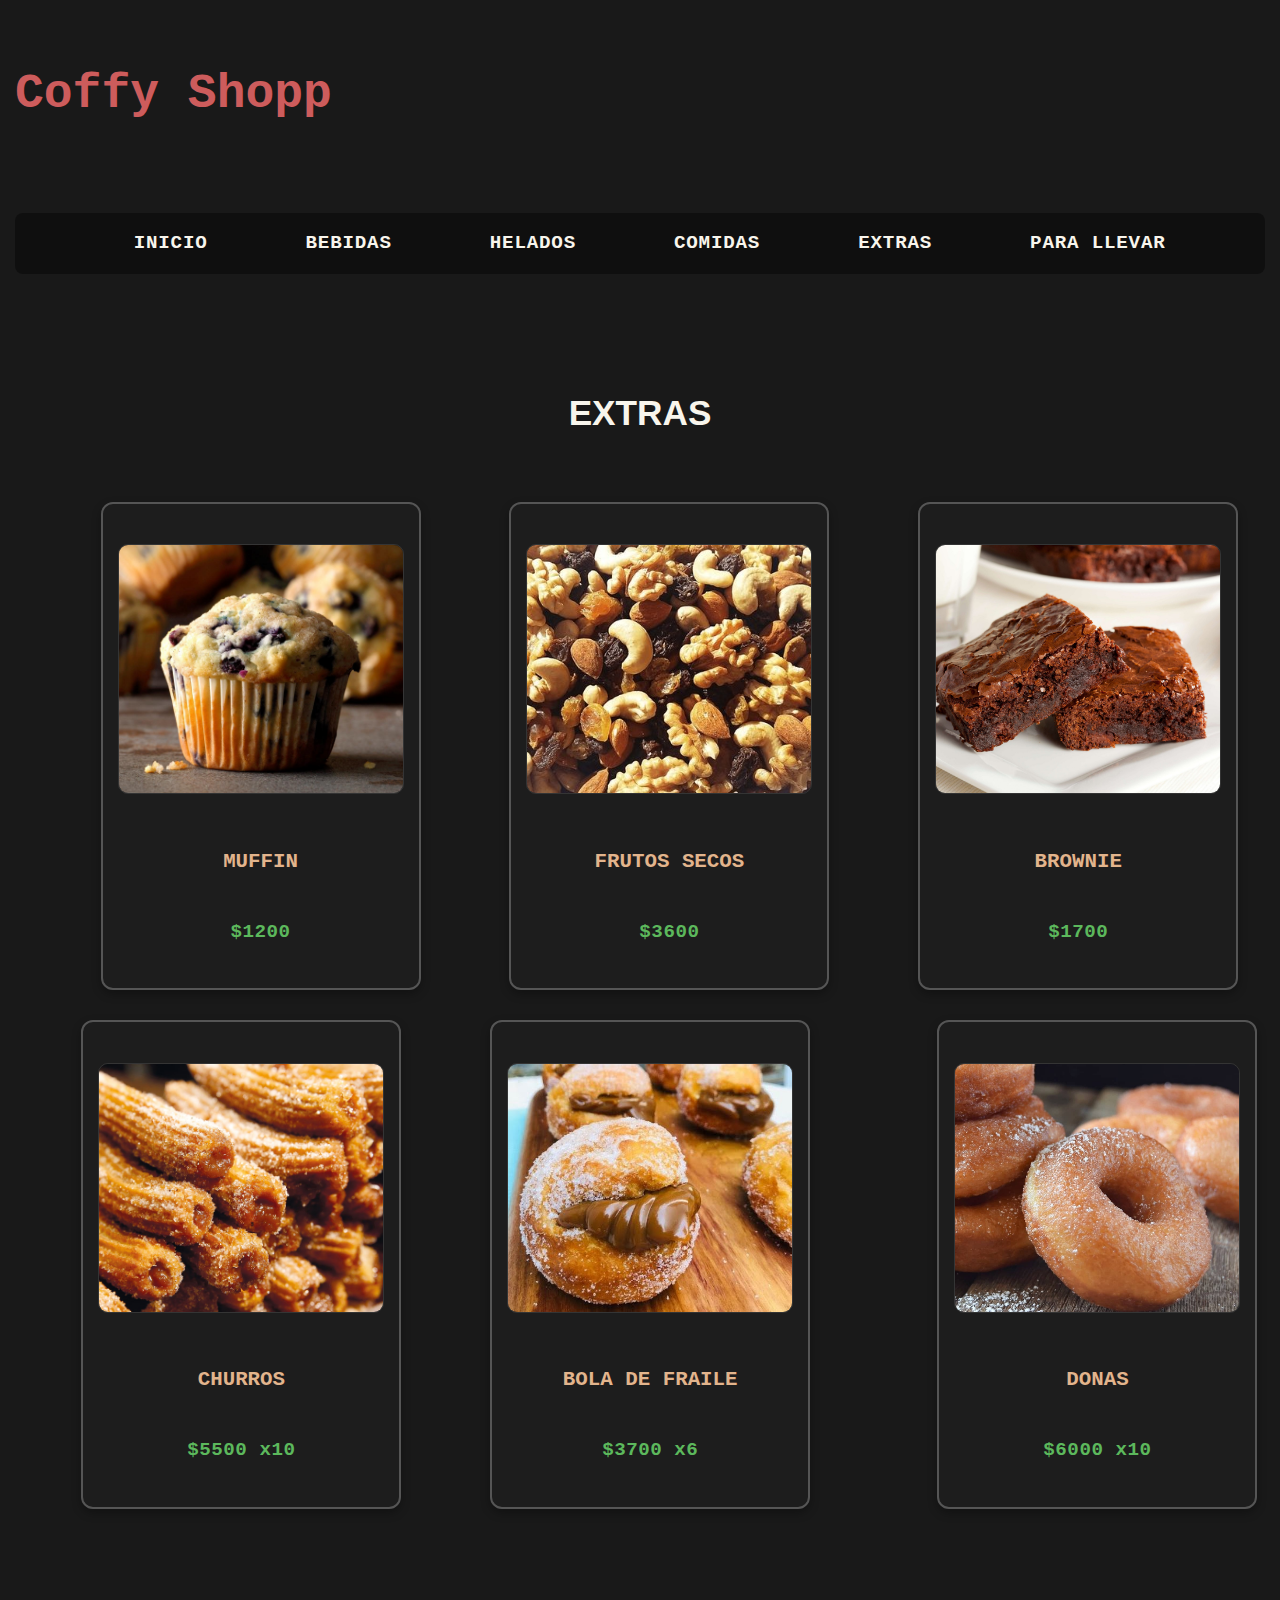
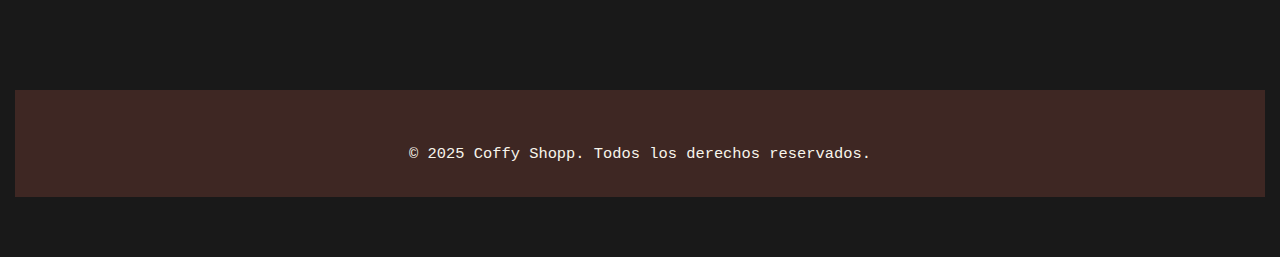
<file: PROYECTOCAFE/pages/extras.html>
<!DOCTYPE html>
<html lang="es">
<head>
  <meta charset="UTF-8">
   <meta name="viewport" content="width=device-width, initial-scale=1.0">
  <title>Coffy Shopp - Extras</title>
    <link rel="stylesheet" href="../css/styles.css">
</head>
<body class="pagina-categoria pagina-extras">

  <header>
<h1>Coffy Shopp</h1>
  <nav class="menu">
    <a href="../index.html">Inicio</a>
    <a href="bebidas.html">Bebidas</a>
    <a href="helados.html">Helados</a>
    <a href="comidas.html">Comidas</a>
    <a href="extras.html">Extras</a>
    <a href="para-llevar.html">Para llevar</a>
  </nav>
  </header>

  <h2>Extras</h2>

  <div class="contenedor-productos">
    <div class="producto">
            <img src="../img/moffin.jpg" alt="Muffin">
      <p class="producto-nombre">Muffin</p>
      <p class="precio">$1200</p>
    </div>

    <div class="producto">
      <img src="../img/frutos secos.jpg" alt="Frutos secos">
      <p class="producto-nombre">Frutos secos</p>
      <p class="precio">$3600</p>
    </div>

    <div class="producto">
      <img src="../img/brownie.jpg" alt="Brownie">
      <p class="producto-nombre">Brownie</p>
      <p class="precio">$1700</p>
    </div>

    <div class="producto">
      <img src="../img/churros.jpg" alt="churros">
      <p class="producto-nombre">churros</p>
      <p class="precio">$5500 x10</p>
    </div>

    <div class="producto">
      <img src="../img/bola-de-fraile.jpg" alt="bola de fraile">
      <p class="producto-nombre">bola de fraile</p>
      <p class="precio">$3700 x6</p>
    </div>

        <div class="producto">
      <img src="../img/donas.jpg" alt="donas">
      <p class="producto-nombre">donas</p>
      <p class="precio">$6000 x10</p>
    </div>

  </div>

    <footer class="footer">
    <p>&copy; 2025 Coffy Shopp. Todos los derechos reservados.</p>
</footer>

</body>
</html>
</file>
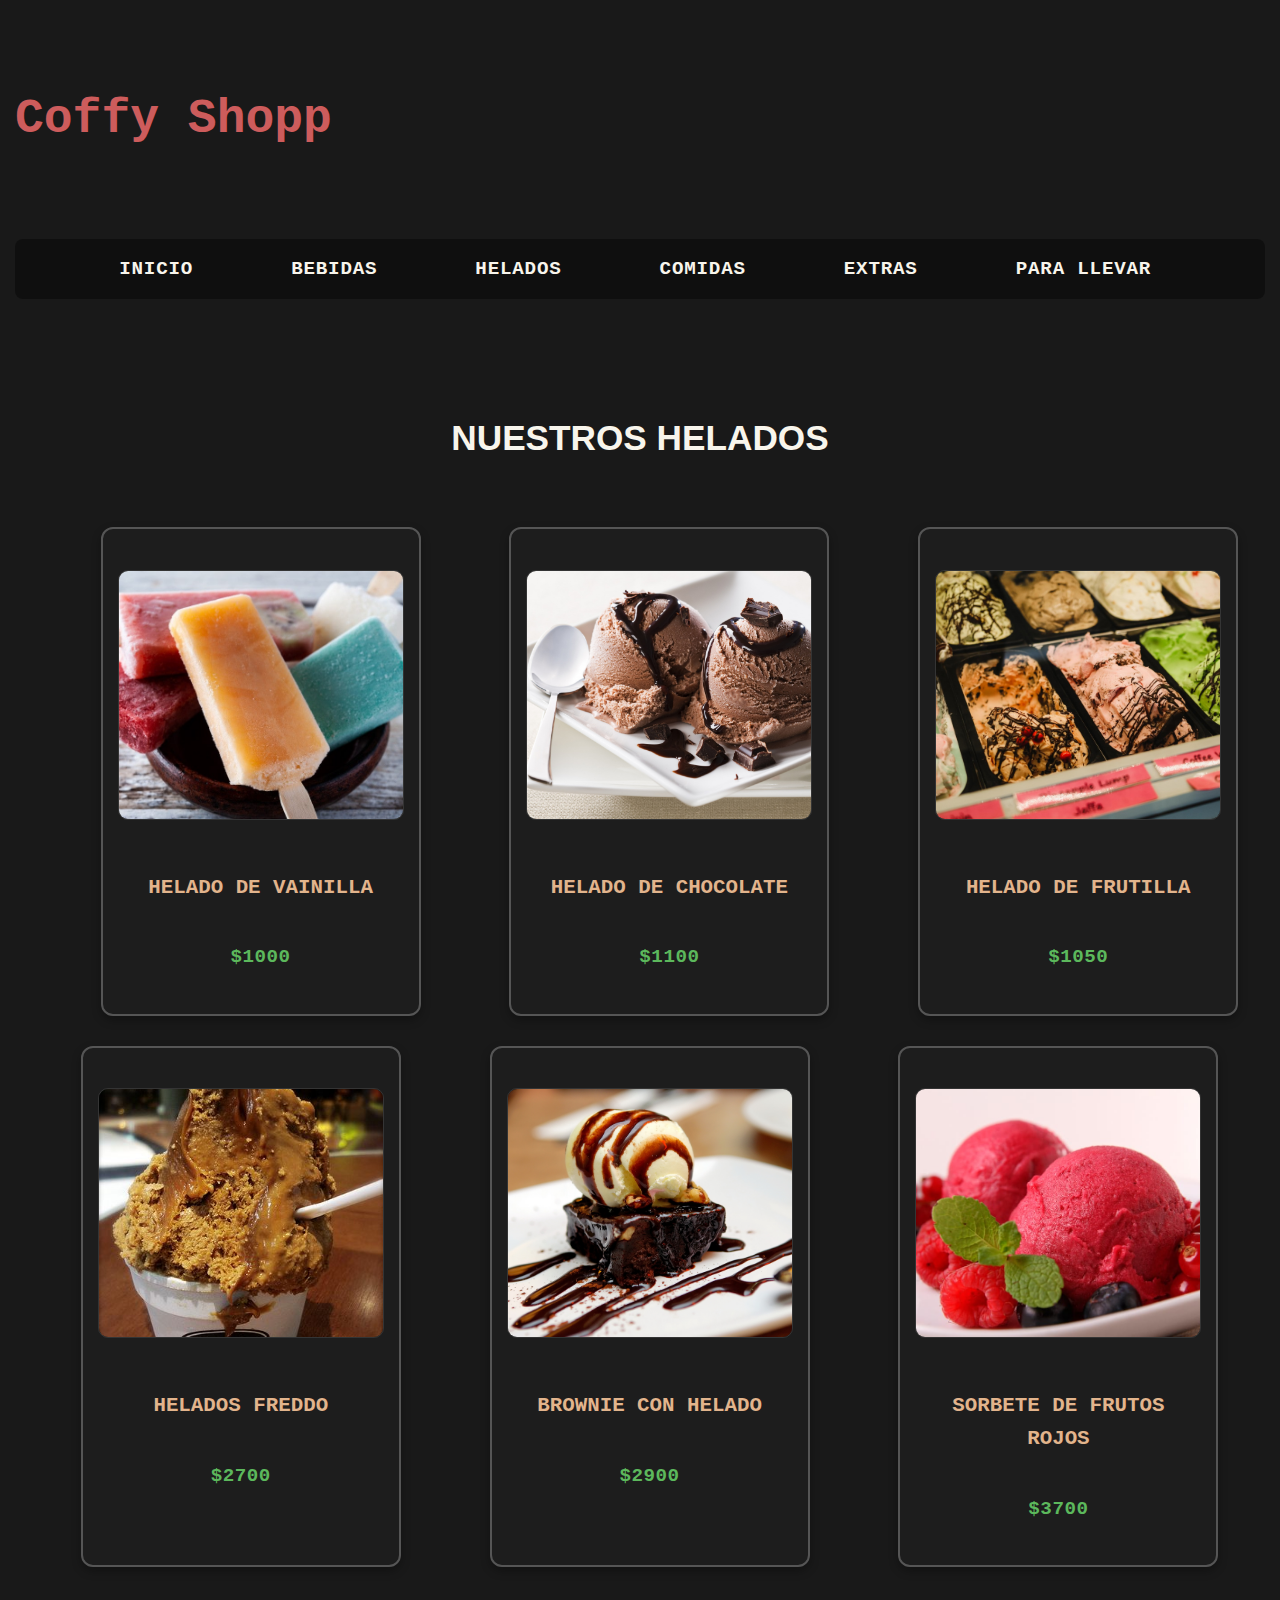
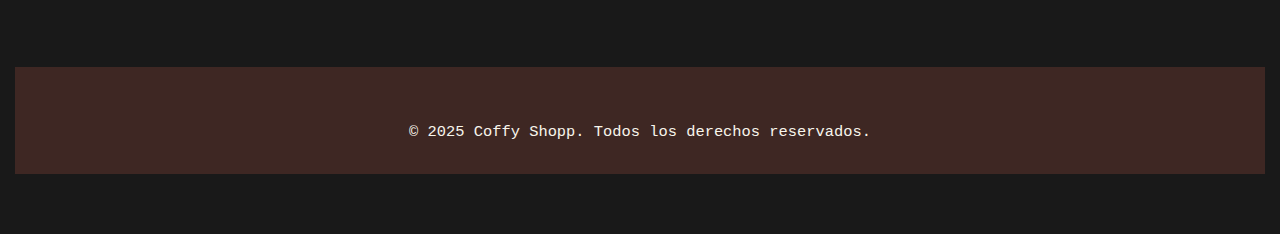
<file: PROYECTOCAFE/pages/helados.html>
<!DOCTYPE html>
<html lang="es">
<head>
  <meta charset="UTF-8" />
  <meta name="viewport" content="width=device-width, initial-scale=1" />
  <title>Coffy Shopp - Helados</title>
    <link rel="stylesheet" href="../css/styles.css" />
</head>
<body class="pagina-categoria pagina-helados">

  <header>
    <h1>Coffy Shopp</h1>
    <nav class="menu">
    <a href="../index.html">Inicio</a>
    <a href="bebidas.html">Bebidas</a>
    <a href="helados.html">Helados</a>
    <a href="comidas.html">Comidas</a>
    <a href="extras.html">Extras</a>
    <a href="para-llevar.html">Para llevar</a>
    </nav>
  </header>

 <h2>Nuestros helados</h2>

  <div class="contenedor-productos">
    <div class="producto">
            <img src="../img/recetas-de-paletas-heladas-de-crema-y-agua.jpg" alt="Helado de Vainilla" />
      <p class="producto-nombre">Helado de Vainilla</p>
      <p class="precio">$1000</p>
    </div>

    <div class="producto">
      <img src="../img/chocolate granizado.jpg" alt="Helado de Chocolate" />
      <p class="producto-nombre">Helado de Chocolate</p>
      <p class="precio">$1100</p>
    </div>

    <div class="producto">
      <img src="../img/helados artesanales.jpg" alt="Helado de Frutilla" />
      <p class="producto-nombre">Helado de Frutilla</p>
      <p class="precio">$1050</p>
    </div>

    <div class="producto">
      <img src="../img/helado-freddo.jpg" alt="helado-freddo" />
      <p class="producto-nombre">Helados Freddo</p>
      <p class="precio">$2700</p>
    </div>

    <div class="producto">
      <img src="../img/brownie-con-helado.jpg" alt="brownie-con-helado" />
      <p class="producto-nombre">Brownie con helado</p>
      <p class="precio">$2900</p>
    </div>

    <div class="producto">
      <img src="../img/sorbete-de-frutos-rojos.jpg" alt="sorbete-de-frutos-rojos" />
      <p class="producto-nombre">Sorbete de frutos rojos</p>
      <p class="precio">$3700</p>
    </div>

  </div>
</main>
<footer class="footer">
    <p>&copy; 2025 Coffy Shopp. Todos los derechos reservados.</p>
</footer>

</body>
</html>
</file>
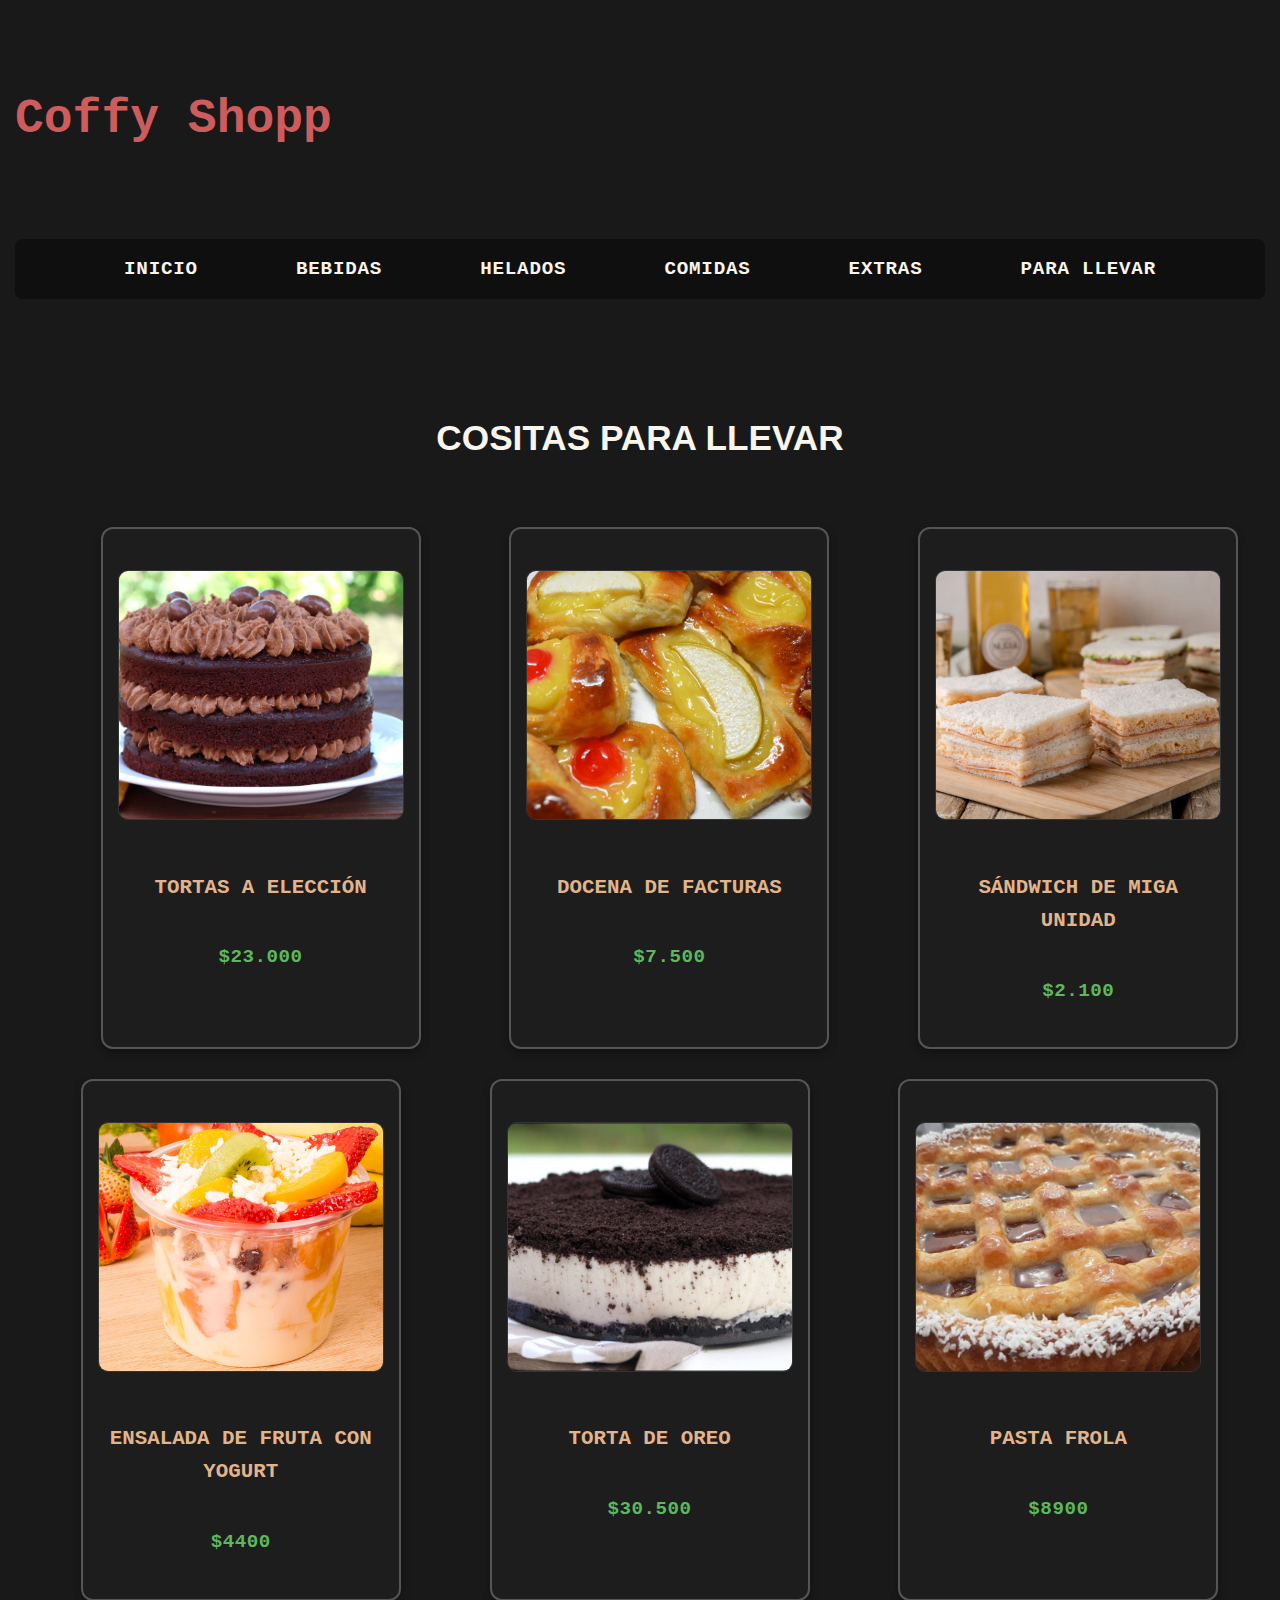
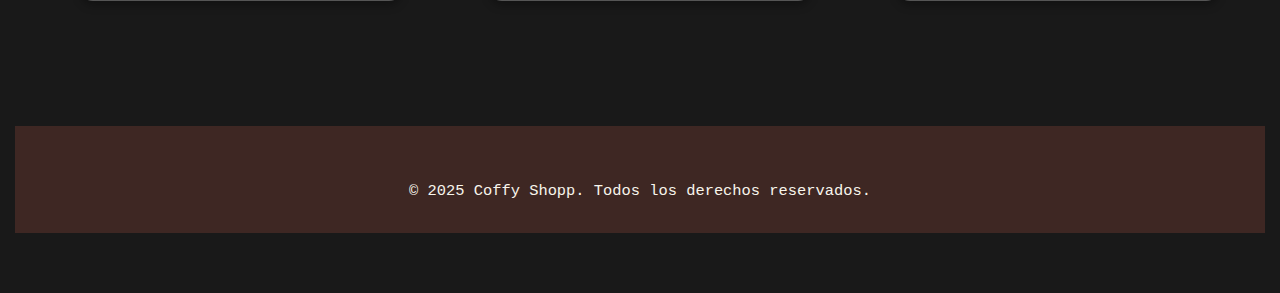
<file: PROYECTOCAFE/pages/para-llevar.html>
<!DOCTYPE html>
<html lang="es">
<head>
  <meta charset="UTF-8" />
  <meta name="viewport" content="width=device-width, initial-scale=1" />
  <title>Cositas para llevar - Coffy Shopp</title>
    <link rel="stylesheet" href="../css/styles.css" />
</head>
<body class="pagina-categoria pagina-cositasparallevar">

  <header>
    <h1>Coffy Shopp</h1>
    <nav class="menu">
    <a href="../index.html">Inicio</a>
    <a href="bebidas.html">Bebidas</a>
    <a href="helados.html">Helados</a>
    <a href="comidas.html">Comidas</a>
    <a href="extras.html">Extras</a>
    <a href="para-llevar.html">Para llevar</a>
    </nav>
  </header>

  <h2>Cositas para llevar</h2>

  <div class="contenedor-productos">
    <div class="producto">
            <img src="../img/tortas.jpg" alt="Tortas a elección" />
      <p class="producto-nombre">Tortas a elección</p>
      <p class="precio">$23.000</p>
    </div>

    <div class="producto">
      <img src="../img/facturas.jpg" alt="Docena de facturas" />
      <p class="producto-nombre">Docena de facturas</p>
      <p class="precio">$7.500</p>
    </div>

    <div class="producto">
      <img src="../img/sandwich de miga.jpg" alt="Sándwich de miga unidad" />
      <p class="producto-nombre">Sándwich de miga unidad</p>
      <p class="precio">$2.100</p>
    </div>

    <div class="producto">
      <img src="../img/ensalada-frutas-yogurt-1.jpg" alt="ensalada-frutas-yogurt" />
      <p class="producto-nombre">Ensalada de fruta con yogurt</p>
      <p class="precio">$4400</p>
    </div>

    <div class="producto">
      <img src="../img/tarta-de-oreo-thermomix-1140x641.jpg" alt="tarta-de-oreo"/>
      <p class="producto-nombre">Torta de oreo</p>
      <p class="precio">$30.500</p>
    </div>

    <div class="producto">
      <img src="../img/pastafrola.jpg" alt="pastafrola" />
      <p class="producto-nombre">pasta frola</p>
      <p class="precio">$8900</p>
    </div>

  </div>

    <footer class="footer">
    <p>&copy; 2025 Coffy Shopp. Todos los derechos reservados.</p>
</footer>

</body>
</html>
</file>
<file: PROYECTOCAFE/css/styles.css>
@import url("https://fonts.googleapis.com/css2?family=Bebas+Neue&display=swap");
@import url("https://fonts.com/css2?family=Oswald:wght@700&family=Roboto+Mono:wght@400;700&display=swap");
@import url("https://fonts.googleapis.com/css2?family=Playfair+Display:wght@600&display=swap");
* {
  box-sizing: border-box;
  margin: 0;
  padding: 0;
}

body {
  background-color: #000000;
  font-family: "Roboto Mono", monospace;
  color: #F8F5EC;
  line-height: 1.6;
  min-height: 100vh;
  display: grid;
  grid-template-rows: auto 1fr auto;
  grid-template-columns: 100%;
}

main {
  grid-row: 2;
}

h2 {
  color: #F8F5EC;
  text-align: center;
  margin-top: 20px;
  margin-bottom: 35px;
  font-size: 2.2em;
  font-family: "Oswald", sans-serif;
  text-transform: uppercase;
}

p {
  color: #F8F5EC;
  margin: 10px 0;
  font-size: 1.1em;
}

.nosotros {
  text-align: center;
  color: #5609bb;
  margin-top: 50px;
  font-size: 2.5em;
  font-family: "Oswald", sans-serif;
  text-transform: uppercase;
  letter-spacing: 1px;
}

.calle {
  text-align: center;
  margin-bottom: 50px;
  font-size: 1.2em;
  color: #F8F5EC;
}

.menu {
  text-align: center;
  margin: 40px 0;
  background-color: rgba(0, 0, 0, 0.4);
  padding: 15px 0;
  border-radius: 8px;
}
.menu a {
  display: inline-block;
  margin: 0 25px;
  text-decoration: none;
  font-weight: bold;
  color: #F8F5EC;
  font-size: 1.2em;
  transition: color 0.3s ease, transform 0.2s ease;
  text-transform: uppercase;
  letter-spacing: 0.8px;
}
.menu a:hover {
  color: #CD5C5C;
  transform: translateY(-2px);
}

.contenedor-productos {
  display: flex;
  flex-wrap: wrap;
  justify-content: center;
  gap: 30px;
  padding-bottom: 60px;
}

.producto, .contenedor-imagen {
  background-color: rgba(30, 30, 30, 0.8);
  border-radius: 12px;
  border: 2px solid #555;
  width: 320px;
  text-align: center;
  padding: 15px;
  color: #F8F5EC;
  transition: transform 0.3s ease, border-color 0.3s ease, box-shadow 0.3s ease;
  box-shadow: 0 4px 10px rgba(0, 0, 0, 0.3);
}
.producto:hover, .contenedor-imagen:hover {
  transform: scale(1.04);
  border-color: #CD5C5C;
  box-shadow: 0 8px 18px rgba(0, 0, 0, 0.5);
  cursor: pointer;
}

.producto img, .contenedor-imagen img {
  width: 100%;
  height: 250px;
  -o-object-fit: cover;
     object-fit: cover;
  border-radius: 10px;
  margin-bottom: 15px;
  border: 1px solid rgba(255, 255, 255, 0.1);
  display: block;
}

.producto-nombre,
.contenedor-imagen p:not(.precio) {
  font-size: 1.3em;
  font-weight: 700;
  margin-bottom: 8px;
  color: #E2B48C;
  text-transform: uppercase;
}

.precio {
  font-size: 1.2em;
  color: #5CB85C;
  font-weight: bold;
  margin: 5px 0 0;
  letter-spacing: 0.5px;
}

.pagina-categoria {
  background-color: rgb(25, 25, 25);
  padding: 30px 15px 60px;
  min-height: 100vh;
  flex-grow: 1;
}

.pagina-categoria h1 {
  color: #CD5C5C;
  margin-bottom: 15px;
  font-size: 3em;
}

.personal {
  text-align: center;
  padding: 40px 20px;
  background-color: #535151;
}
.personal h2 {
  font-size: 2rem;
  margin-bottom: 20px;
  color: #fff;
}
.personal .galeria-personal {
  display: flex;
  justify-content: space-between;
  flex-wrap: wrap;
  gap: 15px;
}
.personal .card-personal {
  flex: 1 1 calc(25% - 15px);
  max-height: 200px;
  overflow: hidden;
  border-radius: 10px;
  position: relative;
  box-shadow: 0 4px 8px rgba(0, 0, 0, 0.2);
  cursor: pointer;
  animation: fadeUp 0.8s ease-in-out both;
}
.personal .card-personal img {
  width: 100%;
  height: 100%;
  -o-object-fit: cover;
     object-fit: cover;
  display: block;
  transition: transform 0.4s ease;
}
.personal .card-personal:hover img {
  transform: scale(1.1);
}
.personal .card-personal .overlay {
  position: absolute;
  top: 0;
  left: 0;
  width: 100%;
  height: 100%;
  background-color: rgba(0, 0, 0, 0.5);
  color: #fff;
  font-family: "Playfair Display", serif;
  display: flex;
  flex-direction: column;
  justify-content: center;
  align-items: center;
  opacity: 0;
  transition: opacity 0.3s ease;
  text-align: center;
  padding: 10px;
}
.personal .card-personal .overlay h3 {
  font-size: 1.4rem;
  margin: 5px 0;
}
.personal .card-personal .overlay p {
  font-size: 1rem;
  font-style: italic;
}
.personal .card-personal:hover .overlay {
  opacity: 1;
}

.header .logo-container {
  text-align: center;
}
.header .logo-container h1 {
  font-size: 2.8em;
  margin-top: 30px;
  margin-bottom: 20px;
  font-family: "Bebas Neue", sans-serif;
  text-transform: uppercase;
  letter-spacing: 4px;
  color: #E2B48C;
  text-shadow: 2px 2px 10px rgba(0, 0, 0, 0.6);
  animation: aparecer 1s ease-in-out;
}

.footer {
  background-color: #3e2723;
  color: white;
  text-align: center;
  padding: 20px 0;
  font-size: 14px;
  margin-top: 40px;
}

.contacto {
  background-color: rgba(255, 255, 255, 0.05);
  padding: 30px;
  margin: 40px auto;
  max-width: 600px;
  border-radius: 12px;
  text-align: center;
  box-shadow: 0 4px 12px rgba(0, 0, 0, 0.3);
}
.contacto h2 {
  color: #E2B48C;
  margin-bottom: 15px;
  text-transform: uppercase;
  font-family: "Oswald", sans-serif;
  letter-spacing: 1px;
}
.contacto a {
  color: #F8F5EC;
  text-decoration: underline;
}

@media (max-width: 767px) {
  .menu a {
    display: block;
    margin: 10px auto;
    font-size: 1.3em;
  }
  .producto, .contenedor-imagen {
    width: 90%;
  }
  .card-personal {
    flex-basis: calc(50% - 10px);
  }
  .personal h2 {
    font-size: 1.8rem;
  }
  .pagina-bebidas,
  .pagina-comidas,
  .pagina-extras,
  .pagina-helados,
  .pagina-cositasparallevar {
    padding: 20px 10px 40px;
  }
  .pagina-bebidas h1,
  .pagina-comidas h1,
  .pagina-extras h1,
  .pagina-helados h1,
  .pagina-cositasparallevar h1 {
    font-size: 2.2em;
  }
  .logo-container h1 {
    font-size: 2em;
    letter-spacing: 2px;
  }
  h2 {
    font-size: 1.9em;
  }
  .nosotros {
    font-size: 2em;
  }
}
@keyframes aparecer {
  from {
    opacity: 0;
    transform: translateY(-30px);
  }
  to {
    opacity: 1;
    transform: translateY(0);
  }
}
@keyframes fadeUp {
  from {
    opacity: 0;
    transform: translateY(30px);
  }
  to {
    opacity: 1;
    transform: translateY(0);
  }
}
</file>
<file: estilos/estilo.css>
/* --- Reset y Base --- */
* {
    box-sizing: border-box;
    margin: 0;
    padding: 0;
}

@import url('https://fonts.googleapis.com/css2?family=Bebas+Neue&display=swap');
/* Importar fuentes de Google Fonts para un estilo más "rebelde" */
@import url('https://fonts.googleapis.com/css2?family=Oswald:wght@700&family=Roboto+Mono:wght@400;700&display=swap');
/* 'Oswald' para títulos grandes (bold, uppercase) */

 body {
background-color: #000000;
font-family: 'Roboto Mono', monospace;
color: #F8F5EC;
line-height: 1.6;
min-height: 100vh;

display: grid;
grid-template-rows: auto 1fr auto; /* "NUEVO" Define 3 filas: header, main (contenido que crece), footer */
grid-template-columns: 100%; /* "NUEVO" Define 1 columna para todo el ancho */
    /* La propiedad flex-direction: column; ya no es necesaria porque Grid maneja las filas */
}

/* --- Encabezados Generales --- */


h2 {
    /* Color para subtítulos: un blanco ahumado */
    color: #F8F5EC;
    text-align: center;
    margin-top: 20px; /* Más espacio arriba */
    margin-bottom: 35px; /* Más espacio abajo */
    font-size: 2.2em; /* Un poco más grande */
    font-family: 'Oswald', sans-serif;
    text-transform: uppercase; /* También en mayúsculas */
}

/* --- Párrafos --- */
p {
    color: #F8F5EC;
    margin: 10px 0;
    font-size: 1.1em; /* Ligeramente más grande */
}

/* --- Clases específicas de textos --- */
.nosotros {
    text-align: center;
    color: #5609bb;
    margin-top: 50px; /* Más espacio arriba */
    font-size: 2.5em; /* Un poco más grande para destacar */
    font-family: 'Oswald', sans-serif;
    text-transform: uppercase;
    letter-spacing: 1px;
}

.calle {
    text-align: center;
    margin-bottom: 50px; /* Más espacio abajo */
    font-size: 1.2em; /* Ligeramente más grande */
    color: #F8F5EC; /* Aseguramos que sea el color del texto principal */
}


/* --- Menú de Navegación --- */
.menu {
    text-align: center;
    margin: 40px 0; /* Más espacio vertical */
    background-color: rgba(0, 0, 0, 0.4);
    padding: 15px 0; /* Padding interno */
    border-radius: 8px;
}

.menu a {
    display: inline-block;
    margin: 0 25px; /* Más espaciado entre elementos del menú */
    text-decoration: none;
    font-weight: bold;
    color: #F8F5EC; 
    font-size: 1.2em; /* Un poco más grande */
    transition: color 0.3s ease, transform 0.2s ease;
    text-transform: uppercase; /* Mayúsculas para el menú */
    letter-spacing: 0.8px;
}

.menu a:hover {
    color: #CD5C5C;
    transform: translateY(-2px); /* Pequeño efecto de elevación */
}

/* --- Contenedor Principal para Productos con Flexbox --- */
.contenedor-productos {
    display: flex;
    flex-wrap: wrap;
    justify-content: center;
    gap: 30px; /* Más espacio entre productos */
    padding-bottom: 60px; /* Más padding inferior */
}

/* --- Cada producto individual --- */
.producto, .contenedor-imagen {
    /* Fondo para los productos: un gris muy oscuro, casi negro, con transparencia */
    background-color: rgba(30, 30, 30, 0.8); /* Gris oscuro semitransparente */
    border-radius: 12px; /* Un poco más redondeado */
    border: 2px solid #555; /* Borde gris oscuro */
    width: 320px; /* Un poco más anchos */
    text-align: center;
    padding: 15px; /* Más padding interno */
    color: #F8F5EC;
    transition: transform 0.3s ease, border-color 0.3s ease, box-shadow 0.3s ease;
    box-shadow: 0 4px 10px rgba(0, 0, 0, 0.3);
}

.producto:hover, .contenedor-imagen:hover {
    transform: scale(1.04); /* Un poco más de escala */
    border-color: #CD5C5C; /* El rojo óxido oscuro al cuando le paso el mouse por arriba */
    cursor: pointer;
    box-shadow: 0 8px 18px rgba(0, 0, 0, 0.5); /* Sombra más intensa al hover */
}

/* --- Imagen dentro de productos --- */
.producto img, .contenedor-imagen img {
    width: 100%;
    height: 250px; /* Un poco más altas las imágenes */
    object-fit: cover;
    border-radius: 10px; /* Un poco más redondeado */
    margin-bottom: 15px; /* Más espacio debajo de la imagen */
    border: 1px solid rgba(255, 255, 255, 0.1);
}

/* --- Nombre del producto --- */
.producto-nombre,
.contenedor-imagen p:not(.precio) {
    font-size: 1.3em; /* Un poco más grande */
    font-weight: 700; /* Más negrita */
    margin-bottom: 8px;
    color: #E2B48C; /* Tono caramelo para los nombres de los productos */
    text-transform: uppercase; /* Nombres en mayúsculas */
}

/* --- Precio --- */
.precio {
    font-size: 1.2em; /* Un poco más grande */
    color: #5CB85C; /* Un verde oscuro */
    /* #7FFF00; verde neón, lo guardo porque esta god */
    font-weight: bold;
    margin: 5px 0 0;
    letter-spacing: 0.5px;
}

/* --- Estilos específicos para páginas de categorías --- */
/* fondo más oscuro, casi negro, para diferenciarse */
.pagina-bebidas,
.pagina-comidas,
.pagina-extras,
.pagina-helados,
.pagina-cositasparallevar {
    background-color: rgb(25, 25, 25); /* Un negro muy oscuro */
    padding: 30px 15px 60px; /* Más padding general */
    min-height: 100vh;
    flex-grow: 1; /* Para que la página se estire y ocupe el espacio */
}

/* Títulos en páginas de categorías */
.pagina-bebidas h1,
.pagina-comidas h1,
.pagina-extras h1,
.pagina-helados h1,
.pagina-cositasparallevar h1 {
    color: #CD5C5C; /* Mismo rojo óxido oscuro para los títulos de categoría */
    margin-bottom: 15px;
    font-size: 3em; /* Un poco más pequeño que el h1 principal, pero aún grande */
}

@import url('https://fonts.googleapis.com/css2?family=Playfair+Display:wght@600&display=swap');

.personal {
  text-align: center;
  padding: 40px 20px;
  background-color: #535151;
}

.personal h2 {
  font-size: 2rem;
  margin-bottom: 20px;
  color: #fff;
}

.galeria-personal {
  display: flex;
  justify-content: space-between;
  flex-wrap: wrap;
  gap: 15px;
}

.card-personal {
  flex: 1 1 calc(25% - 15px);
  max-height: 200px;
  overflow: hidden;
  border-radius: 10px;
  position: relative;
  box-shadow: 0 4px 8px rgba(0,0,0,0.2);
  cursor: pointer;
}

.card-personal img {
  width: 100%;
  height: 100%;
  object-fit: cover;
  display: block;
  transition: transform 0.4s ease;
}

.card-personal:hover img {
  transform: scale(1.1);
}

.card-personal .overlay {
  position: absolute;
  top: 0;
  left: 0;
  width: 100%;
  height: 100%;
  background-color: rgba(0, 0, 0, 0.5);
  color: #fff;
  font-family: 'Playfair Display', serif;
  display: flex;
  flex-direction: column;
  justify-content: center;
  align-items: center;
  opacity: 0;
  transition: opacity 0.3s ease;
  text-align: center;
  padding: 10px;
}

.card-personal:hover .overlay {
  opacity: 1;
}

.overlay h3 {
  font-size: 1.4rem;
  margin: 5px 0;
}

.overlay p {
  font-size: 1rem;
  font-style: italic;
}




.footer {
    background-color: #3e2723; /* Marrón oscuro */
    color: white;
    text-align: center;
    padding: 20px 0;
    font-size: 14px;
    margin-top: 40px;
}

.contacto {
    background-color: rgba(255, 255, 255, 0.05); /* Un fondo suave */
    padding: 30px;
    margin: 40px auto;
    max-width: 600px;
    border-radius: 12px;
    text-align: center;
    box-shadow: 0 4px 12px rgba(0,0,0,0.3);
}

.contacto h2 {
    color: #E2B48C; /* Color caramelo */
    margin-bottom: 15px;
    text-transform: uppercase;
    font-family: 'Oswald', sans-serif;
    letter-spacing: 1px;
}

.contacto a {
    color: #F8F5EC;
    text-decoration: underline;
}

.logo-container {
    text-align: center; /* <- Esto centra cualquier contenido dentro del contenedor */
}

.logo-container h1 {
    font-size: 2.8em;
    margin-top: 30px;
    margin-bottom: 20px;
    font-family: 'Bebas Neue', sans-serif;
    text-transform: uppercase;
    letter-spacing: 4px;
    color: #E2B48C;
    text-shadow: 2px 2px 10px rgba(0, 0, 0, 0.6);
    animation: aparecer 1s ease-in-out;
}


@keyframes aparecer {
  from {
    opacity: 0;
    transform: translateY(-30px);
  }
  to {
    opacity: 1;
    transform: translateY(0);
  }
}

/* --- Media Queries para Responsividad --- */

/* Estilos para pantallas chicas (hasta 767px de ancho) */
@media (max-width: 767px) {

    /* Ajustes para el Menú de Navegación */
    .menu a {
        display: block; 
        margin: 10px auto; 
        font-size: 1.3em;
    }

    /* Ajustes para las Tarjetas de Producto */
    .producto, .contenedor-imagen {
        width: 90%; 
    }
    
    /* Ajustes para las Tarjetas de Personal */
    .card-personal {
        flex-basis: calc(50% - 10px); 
    }
    .personal h2 {
        font-size: 1.8rem; 
    }

    /* Ajustes para las páginas de categorías en celulares */
    .pagina-bebidas,
    .pagina-comidas,
    .pagina-extras,
    .pagina-helados,
    .pagina-cositasparallevar {
        padding: 20px 10px 40px; 
    }

    .pagina-bebidas h1,
    .pagina-comidas h1,
    .pagina-extras h1,
    .pagina-helados h1,
    .pagina-cositasparallevar h1 {
        font-size: 2.2em; 
    }

    /* ajustes generales para celulares */
    .logo-container h1 { 
        font-size: 2em; 
        letter-spacing: 2px;
    }

    h2 { /* Encabezados generales h2 en celulares */
        font-size: 1.9em;
    }

    .nosotros { /* Título de "Encontranos" en celulares */
        font-size: 2em;
    }

} /* <-- fin del bloque @media */
</file>
